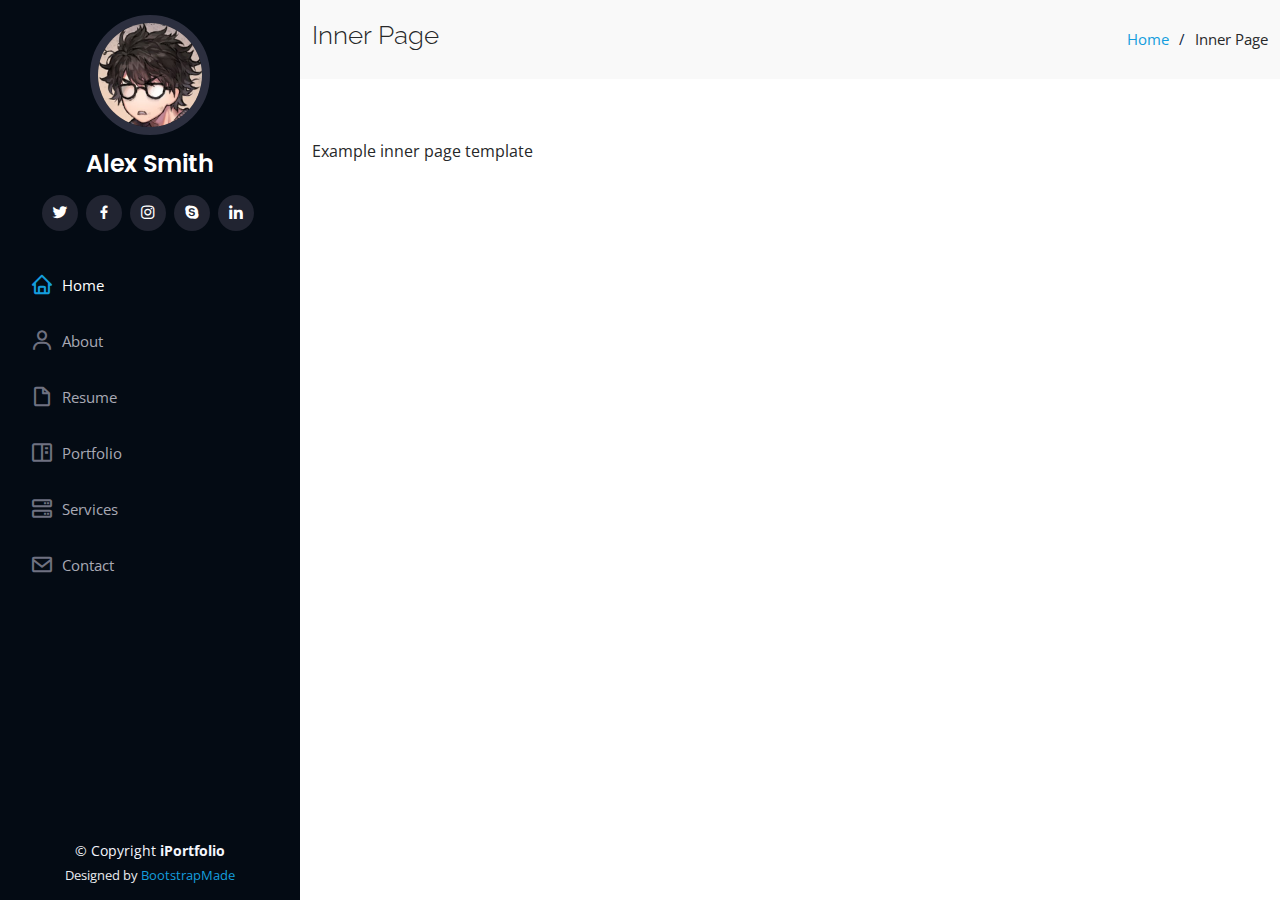
<file: inner-page.html>
<!DOCTYPE html>
<html lang="en">

<head>
  <meta charset="utf-8">
  <meta content="width=device-width, initial-scale=1.0" name="viewport">

  <title>Inner Page - iPortfolio Bootstrap Template</title>
  <meta content="" name="description">
  <meta content="" name="keywords">

  <!-- Favicons -->
  <link href="assets/img/favicon.png" rel="icon">
  <link href="assets/img/apple-touch-icon.png" rel="apple-touch-icon">

  <!-- Google Fonts -->
  <link href="https://fonts.googleapis.com/css?family=Open+Sans:300,300i,400,400i,600,600i,700,700i|Raleway:300,300i,400,400i,500,500i,600,600i,700,700i|Poppins:300,300i,400,400i,500,500i,600,600i,700,700i" rel="stylesheet">

  <!-- Vendor CSS Files -->
  <link href="assets/vendor/aos/aos.css" rel="stylesheet">
  <link href="assets/vendor/bootstrap/css/bootstrap.min.css" rel="stylesheet">
  <link href="assets/vendor/bootstrap-icons/bootstrap-icons.css" rel="stylesheet">
  <link href="assets/vendor/boxicons/css/boxicons.min.css" rel="stylesheet">
  <link href="assets/vendor/glightbox/css/glightbox.min.css" rel="stylesheet">
  <link href="assets/vendor/swiper/swiper-bundle.min.css" rel="stylesheet">

  <!-- Template Main CSS File -->
  <link href="assets/css/style.css" rel="stylesheet">

  <!-- =======================================================
  * Template Name: iPortfolio
  * Updated: Mar 10 2023 with Bootstrap v5.2.3
  * Template URL: https://bootstrapmade.com/iportfolio-bootstrap-portfolio-websites-template/
  * Author: BootstrapMade.com
  * License: https://bootstrapmade.com/license/
  ======================================================== -->
</head>

<body>

  <!-- ======= Mobile nav toggle button ======= -->
  <i class="bi bi-list mobile-nav-toggle d-xl-none"></i>

  <!-- ======= Header ======= -->
  <header id="header">
    <div class="d-flex flex-column">

      <div class="profile">
        <img src="assets/img/profile-img.jpg" alt="" class="img-fluid rounded-circle">
        <h1 class="text-light"><a href="index.html">Alex Smith</a></h1>
        <div class="social-links mt-3 text-center">
          <a href="#" class="twitter"><i class="bx bxl-twitter"></i></a>
          <a href="#" class="facebook"><i class="bx bxl-facebook"></i></a>
          <a href="#" class="instagram"><i class="bx bxl-instagram"></i></a>
          <a href="#" class="google-plus"><i class="bx bxl-skype"></i></a>
          <a href="#" class="linkedin"><i class="bx bxl-linkedin"></i></a>
        </div>
      </div>

      <nav id="navbar" class="nav-menu navbar">
        <ul>
          <li><a href="#hero" class="nav-link scrollto active"><i class="bx bx-home"></i> <span>Home</span></a></li>
          <li><a href="#about" class="nav-link scrollto"><i class="bx bx-user"></i> <span>About</span></a></li>
          <li><a href="#resume" class="nav-link scrollto"><i class="bx bx-file-blank"></i> <span>Resume</span></a></li>
          <li><a href="#portfolio" class="nav-link scrollto"><i class="bx bx-book-content"></i> <span>Portfolio</span></a></li>
          <li><a href="#services" class="nav-link scrollto"><i class="bx bx-server"></i> <span>Services</span></a></li>
          <li><a href="#contact" class="nav-link scrollto"><i class="bx bx-envelope"></i> <span>Contact</span></a></li>
        </ul>
      </nav><!-- .nav-menu -->
    </div>
  </header><!-- End Header -->

  <main id="main">

    <!-- ======= Breadcrumbs ======= -->
    <section class="breadcrumbs">
      <div class="container">

        <div class="d-flex justify-content-between align-items-center">
          <h2>Inner Page</h2>
          <ol>
            <li><a href="index.html">Home</a></li>
            <li>Inner Page</li>
          </ol>
        </div>

      </div>
    </section><!-- End Breadcrumbs -->

    <section class="inner-page">
      <div class="container">
        <p>
          Example inner page template
        </p>
      </div>
    </section>

  </main><!-- End #main -->

  <!-- ======= Footer ======= -->
  <footer id="footer">
    <div class="container">
      <div class="copyright">
        &copy; Copyright <strong><span>iPortfolio</span></strong>
      </div>
      <div class="credits">
        <!-- All the links in the footer should remain intact. -->
        <!-- You can delete the links only if you purchased the pro version. -->
        <!-- Licensing information: https://bootstrapmade.com/license/ -->
        <!-- Purchase the pro version with working PHP/AJAX contact form: https://bootstrapmade.com/iportfolio-bootstrap-portfolio-websites-template/ -->
        Designed by <a href="https://bootstrapmade.com/">BootstrapMade</a>
      </div>
    </div>
  </footer><!-- End  Footer -->

  <a href="#" class="back-to-top d-flex align-items-center justify-content-center"><i class="bi bi-arrow-up-short"></i></a>

  <!-- Vendor JS Files -->
  <script src="assets/vendor/purecounter/purecounter_vanilla.js"></script>
  <script src="assets/vendor/aos/aos.js"></script>
  <script src="assets/vendor/bootstrap/js/bootstrap.bundle.min.js"></script>
  <script src="assets/vendor/glightbox/js/glightbox.min.js"></script>
  <script src="assets/vendor/isotope-layout/isotope.pkgd.min.js"></script>
  <script src="assets/vendor/swiper/swiper-bundle.min.js"></script>
  <script src="assets/vendor/typed.js/typed.min.js"></script>
  <script src="assets/vendor/waypoints/noframework.waypoints.js"></script>
  <script src="assets/vendor/php-email-form/validate.js"></script>

  <!-- Template Main JS File -->
  <script src="assets/js/main.js"></script>

</body>

</html>
</file>
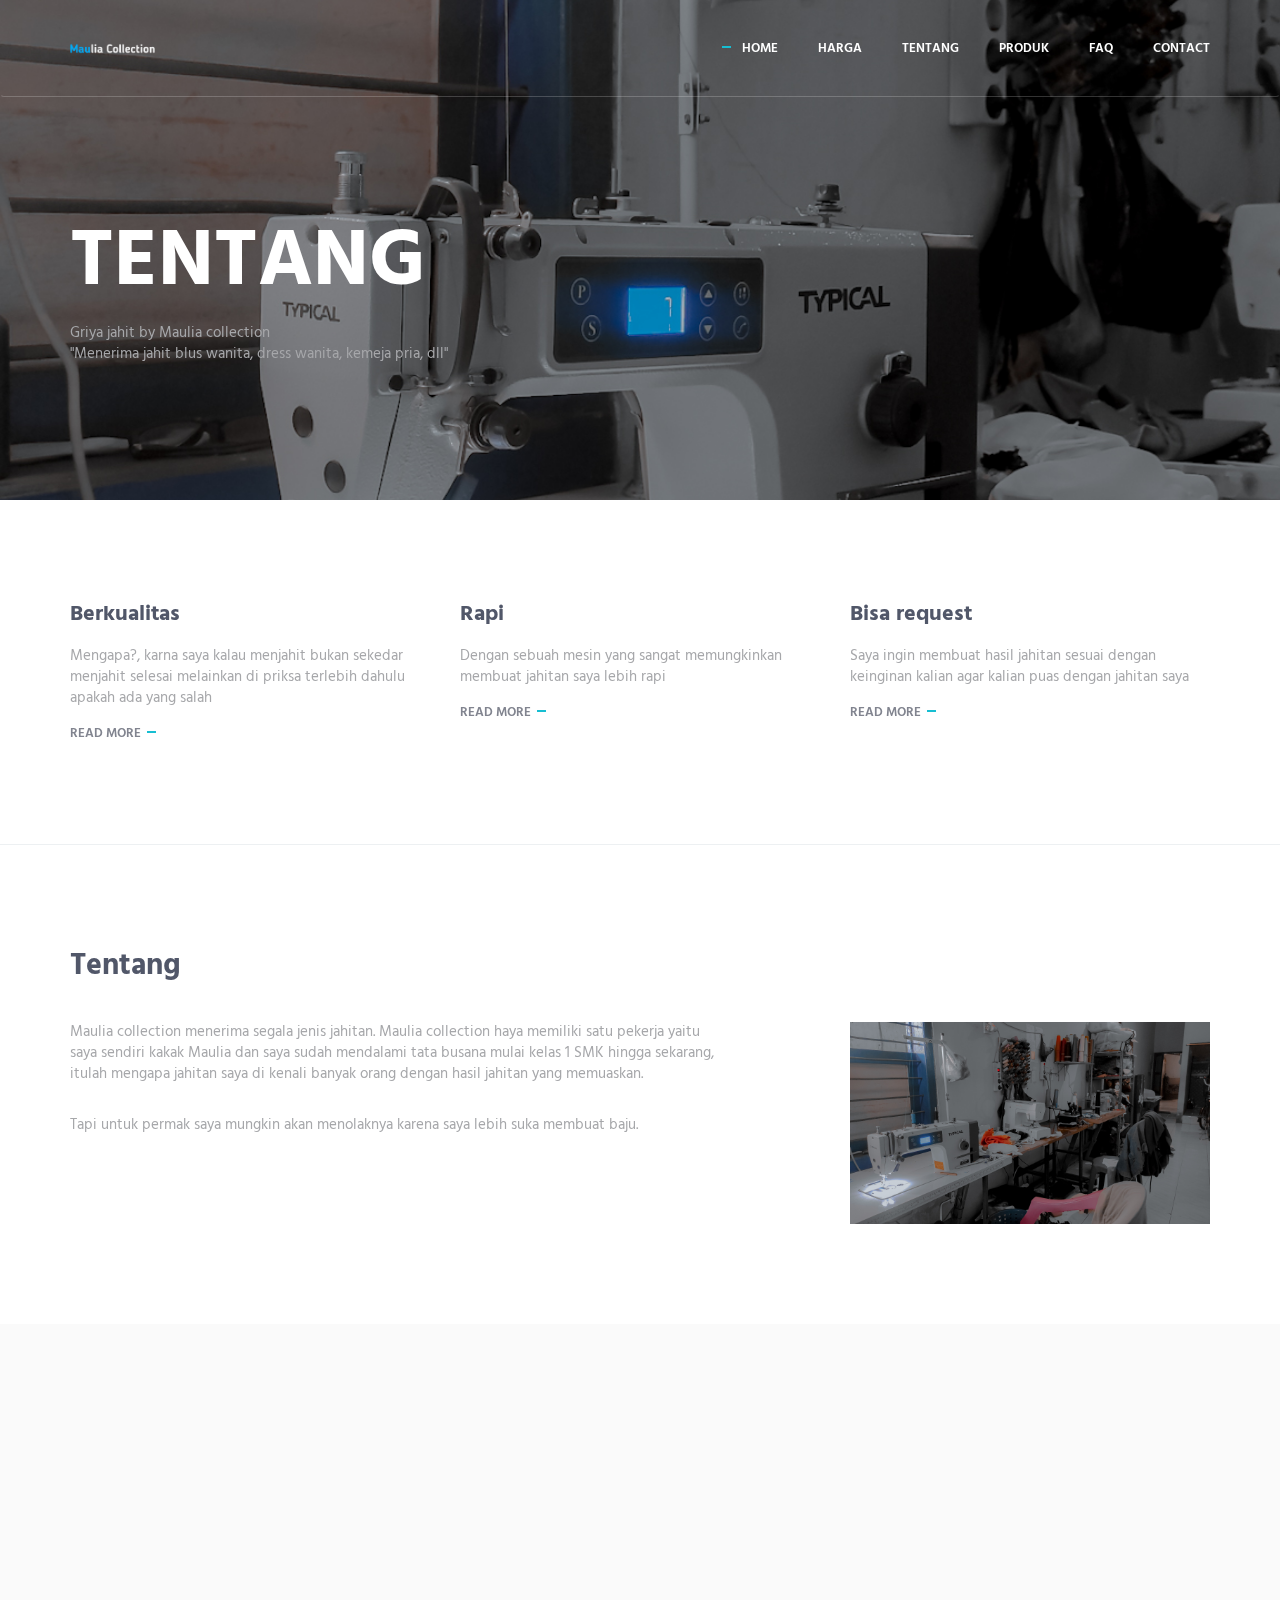
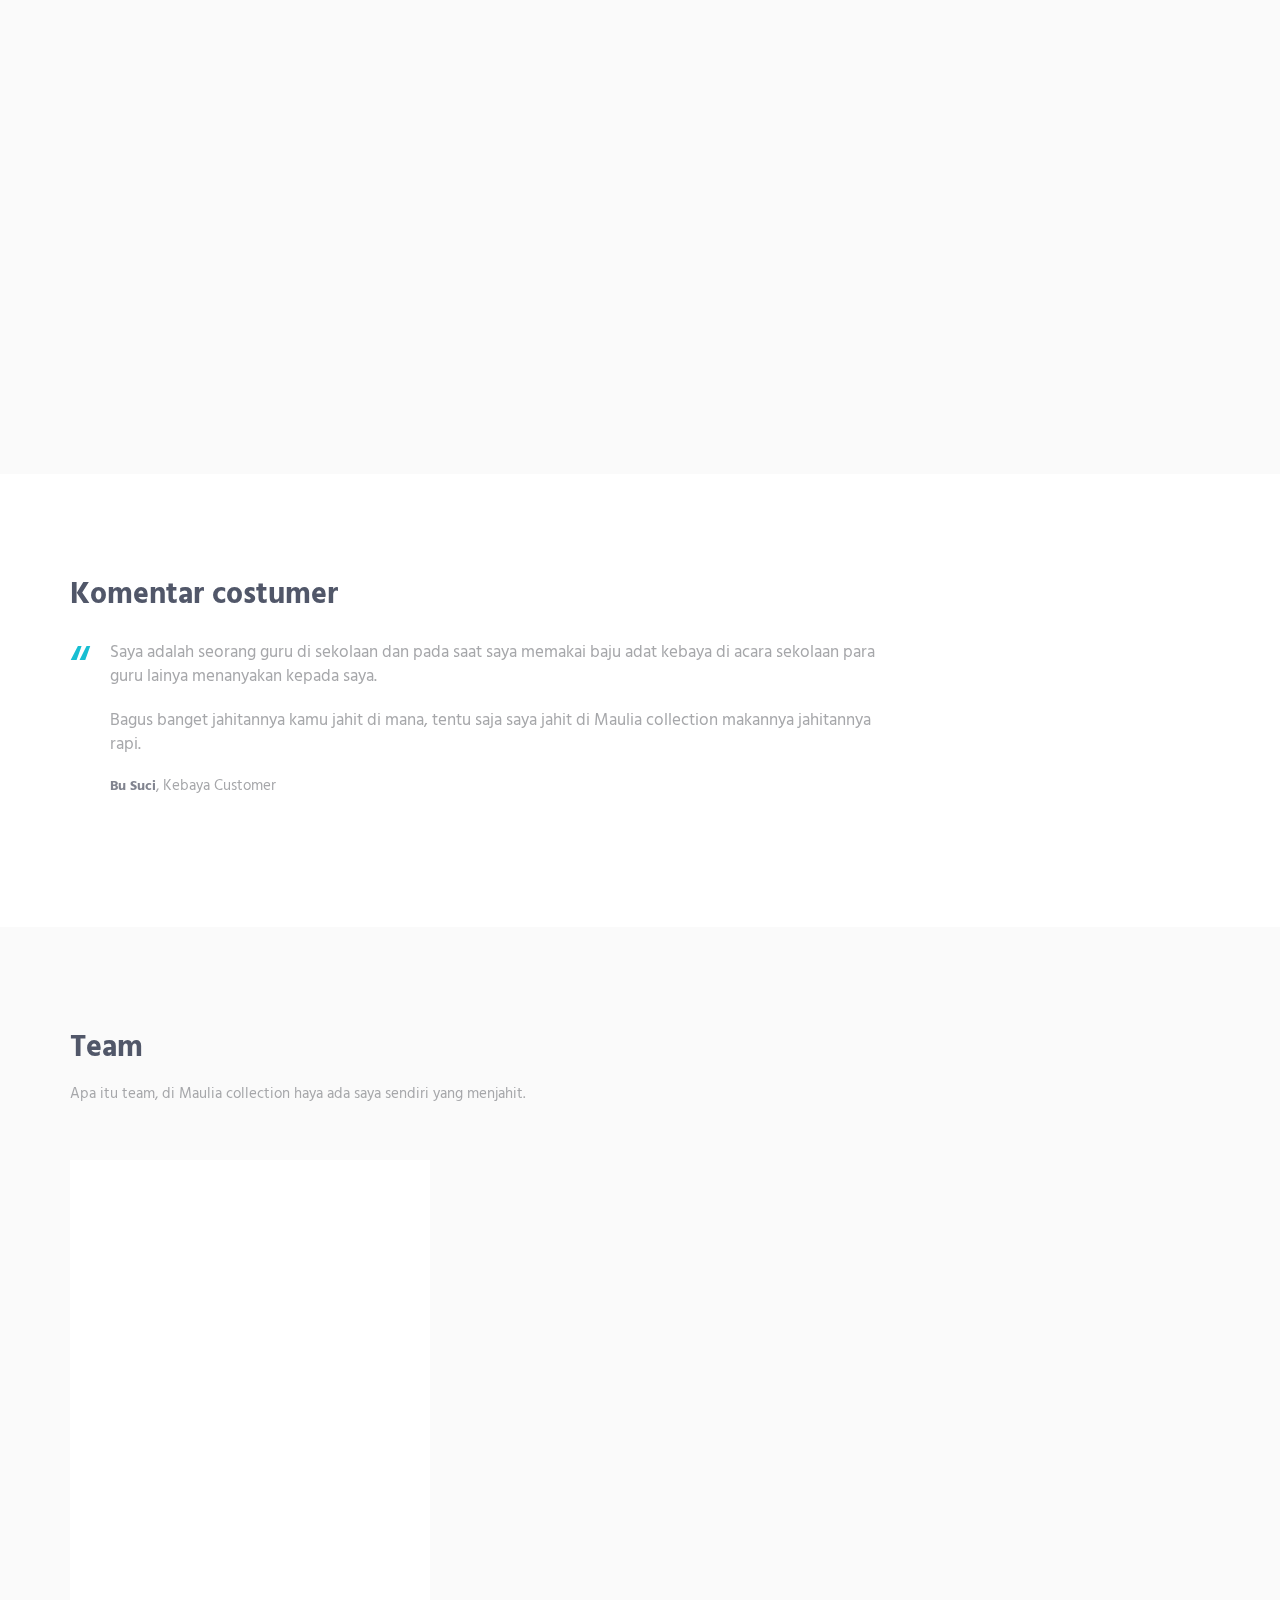
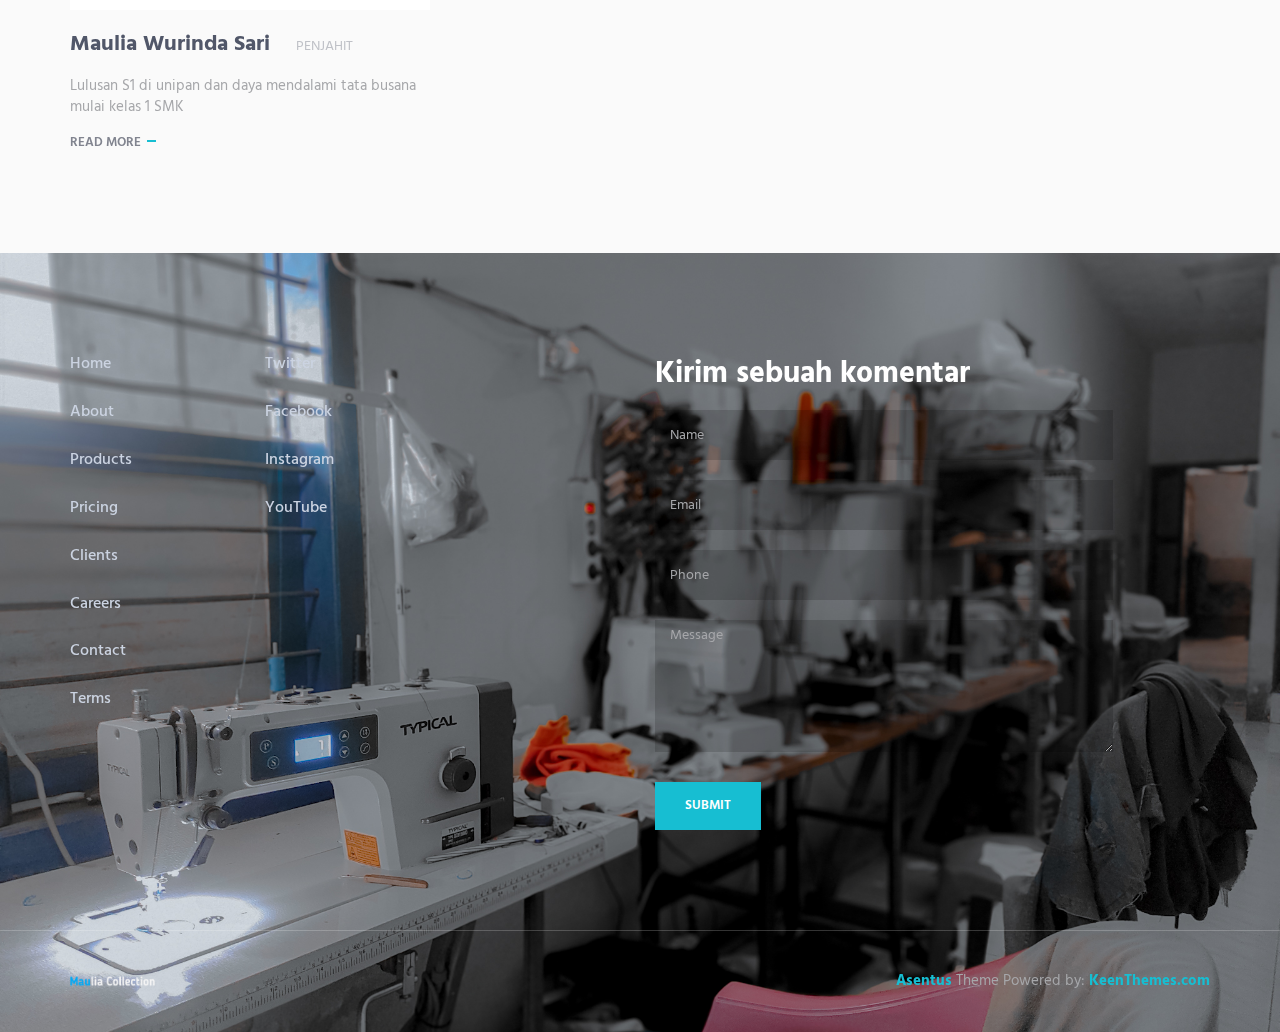
<file: HTML/about.html>
<!DOCTYPE html>
<!-- ==============================
    Project:        Metronic "Asentus" Frontend Freebie - Responsive HTML Template Based On Twitter Bootstrap 3.3.4
    Version:        1.0
    Author:         KeenThemes
    Primary use:    Corporate, Business Themes.
    Email:          support@keenthemes.com
    Follow:         http://www.twitter.com/keenthemes
    Like:           http://www.facebook.com/keenthemes
    Website:        http://www.keenthemes.com
    Premium:        Premium Metronic Admin Theme: http://themeforest.net/item/metronic-responsive-admin-dashboard-template/4021469?ref=keenthemes
================================== -->
<html lang="en" class="no-js">
    <!-- BEGIN HEAD -->
    <head>
        <meta charset="utf-8"/>
        <title>Maulia collection</title>
        <meta http-equiv="X-UA-Compatible" content="IE=edge">
        <meta content="width=device-width, initial-scale=1" name="viewport"/>
        <meta content="" name="description"/>
        <meta content="" name="author"/>

        <!-- GLOBAL MANDATORY STYLES -->
        <link href="http://fonts.googleapis.com/css?family=Hind:300,400,500,600,700" rel="stylesheet" type="text/css">
        <link href="vendor/simple-line-icons/simple-line-icons.min.css" rel="stylesheet" type="text/css"/>
        <link href="vendor/bootstrap/css/bootstrap.min.css" rel="stylesheet" type="text/css"/>

        <!-- PAGE LEVEL PLUGIN STYLES -->
        <link href="css/animate.css" rel="stylesheet">
        <link href="vendor/swiper/css/swiper.min.css" rel="stylesheet" type="text/css"/>

        <!-- THEME STYLES -->
        <link href="css/layout.min.css" rel="stylesheet" type="text/css"/>

        <!-- Favicon -->
        <link rel="shortcut icon" href="favicon.ico"/>
    </head>
    <!-- END HEAD -->

    <!-- BODY -->
    <body>

        <!--========== HEADER ==========-->
        <header class="header navbar-fixed-top">
            <!-- Navbar -->
            <nav class="navbar" role="navigation">
                <div class="container">
                    <!-- Brand and toggle get grouped for better mobile display -->
                    <div class="menu-container">
                        <button type="button" class="navbar-toggle" data-toggle="collapse" data-target=".nav-collapse">
                            <span class="sr-only">Toggle navigation</span>
                            <span class="toggle-icon"></span>
                        </button>

                        <!-- Logo -->
                        <div class="logo">
                            <a class="logo-wrap" href="index.html">
                                <img class="logo-img logo-img-main" src="img/logo.png" alt="Asentus Logo">
                                <img class="logo-img logo-img-active" src="img/logo-dark.png" alt="Asentus Logo">
                            </a>
                        </div>
                        <!-- End Logo -->
                    </div>

                    <!-- Collect the nav links, forms, and other content for toggling -->
                    <div class="collapse navbar-collapse nav-collapse">
                        <div class="menu-container">
                            <ul class="navbar-nav navbar-nav-right">
                                <li class="nav-item"><a class="nav-item-child nav-item-hover active" href="index.html">Home</a></li>
                                <li class="nav-item"><a class="nav-item-child nav-item-hover" href="pricing.html">harga</a></li>
                                <li class="nav-item"><a class="nav-item-child nav-item-hover" href="about.html">tentang</a></li>
                                <li class="nav-item"><a class="nav-item-child nav-item-hover" href="products.html">produk</a></li>
                                <li class="nav-item"><a class="nav-item-child nav-item-hover" href="faq.html">FAQ</a></li>
                                <li class="nav-item"><a class="nav-item-child nav-item-hover" href="contact.html">Contact</a></li>
                            </ul>
                        </div>
                    </div>
                    <!-- End Navbar Collapse -->
                </div>
            </nav>
            <!-- Navbar -->
        </header>
        <!--========== END HEADER ==========-->

        <!--========== PARALLAX ==========-->
        <div class="parallax-window" data-parallax="scroll" data-image-src="img/1920x1080/01.jpg">
            <div class="parallax-content container">
                <h1 class="carousel-title">Tentang</h1>
                <p>Griya jahit by Maulia collection<br/> "Menerima jahit blus wanita, dress wanita, kemeja pria, dll"</p>
            </div>
        </div>
        <!--========== PARALLAX ==========-->

        <!--========== PAGE LAYOUT ==========-->
        <!-- Features -->
        <div class="section-seperator">
            <div class="content-lg container">
                <div class="row">
                    <div class="col-sm-4 sm-margin-b-50">
                        <div class="wow fadeInLeft" data-wow-duration=".3" data-wow-delay=".3s">
                            <h3>Berkualitas</h3>
                            <p>Mengapa?, karna saya kalau menjahit bukan sekedar menjahit selesai melainkan di priksa terlebih dahulu apakah ada yang salah</p>
                            <a class="link" href="#">Read More</a>
                        </div>
                    </div>
                    <div class="col-sm-4 sm-margin-b-50">
                        <div class="wow fadeInLeft" data-wow-duration=".3" data-wow-delay=".2s">
                            <h3>Rapi</h3>
                            <p>Dengan sebuah mesin yang sangat memungkinkan membuat jahitan saya lebih rapi</p>
                            <a class="link" href="#">Read More</a>
                        </div>
                    </div>
                    <div class="col-sm-4">
                        <div class="wow fadeInLeft" data-wow-duration=".3" data-wow-delay=".1s">
                            <h3>Bisa request</h3>
                            <p>Saya ingin membuat hasil jahitan sesuai dengan keinginan kalian agar kalian puas dengan jahitan saya</p>
                            <a class="link" href="#">Read More</a>
                        </div>
                    </div>
                </div>
                <!--// end row -->
            </div>
        </div>
        <!-- End Features -->

        <!-- About -->
        <div class="content-lg container">
            <div class="row margin-b-20">
                <div class="col-sm-6">
                    <h2>Tentang</h2>
                </div>
            </div>
            <!--// end row -->

            <div class="row">
                <div class="col-sm-7 sm-margin-b-50">
                    <div class="margin-b-30">
                        <p>Maulia collection menerima segala jenis jahitan. Maulia collection haya memiliki satu pekerja yaitu saya sendiri kakak Maulia dan saya sudah mendalami tata busana mulai kelas 1 SMK hingga sekarang, itulah mengapa jahitan saya di kenali banyak orang dengan hasil jahitan yang memuaskan.</p>
                    </div>
                    <p>Tapi untuk permak saya mungkin akan menolaknya karena saya lebih suka membuat baju.</p>
                </div>
                <div class="col-sm-4 col-sm-offset-1">
                    <img class="img-responsive" src="img/640x380/01.jpg" alt="Our Office">
                </div>
            </div>
            <!--// end row -->
        </div>
        <!-- End About -->

        <!-- Service -->
        <div class="bg-color-sky-light" data-auto-height="true">
            <div class="content-lg container">
                <div class="row row-space-1 margin-b-2">
                    <div class="col-sm-4 sm-margin-b-2">
                        <div class="wow fadeInLeft" data-wow-duration=".3" data-wow-delay=".3s">
                            <div class="service" data-height="height">
                                <div class="service-element">
                                    <i class="service-icon icon-graduation"></i>
                                </div>
                                <div class="service-info">
                                    <h3>Bergelar s1</h3>
                                    <p class="margin-b-5">Dengan ada nya lulusan mahasiswi yang berprestasi sehingga membuat jahitan lebih rapi.</p>
                                </div>
                                <a href="#" class="content-wrapper-link"></a>    
                            </div>
                        </div>
                    </div>
                    <div class="col-sm-4 sm-margin-b-2">
                        <div class="wow fadeInLeft" data-wow-duration=".3" data-wow-delay=".2s">
                            <div class="service" data-height="height">
                                <div class="service-element">
                                    <i class="service-icon icon-screen-tablet"></i>
                                </div>
                                <div class="service-info">
                                    <h3>Sesuai keinginan</h3>
                                    <p class="margin-b-5">Anda akan diperlakukan dengan sangat baik agar jahitan sesuai dengan keinginan anda</p>
                                </div>
                                <a href="#" class="content-wrapper-link"></a>    
                            </div>
                        </div>
                    </div>
                    <div class="col-sm-4">
                        <div class="wow fadeInLeft" data-wow-duration=".3" data-wow-delay=".1s">
                            <div class="service" data-height="height">
                                <div class="service-element">
                                    <i class="service-icon icon-calendar"></i>
                                </div>
                                <div class="service-info">
                                    <h3>Terjadwal</h3>
                                    <p class="margin-b-5">Saya mengatur tiap pesanan jahitan seseorang dengan rapi dan adil</p>
                                </div>
                                <a href="#" class="content-wrapper-link"></a>    
                            </div>
                        </div>
                    </div>
                </div>
                <!--// end row -->

                <div class="row row-space-1">
                    <div class="col-sm-4 sm-margin-b-2">
                        <div class="wow fadeInLeft" data-wow-duration=".3" data-wow-delay=".4s">
                            <div class="service" data-height="height">
                                <div class="service-element">
                                    <i class="service-icon icon-notebook"></i>
                                </div>
                                <div class="service-info">
                                    <h3>Terdata</h3>
                                    <p class="margin-b-5">Sangkin terdatanya jahitan orang ketika orang tersebut ingin jahitkan baju lagi dia tidak perlu di ukur lagi tubuhnya</p>
                                </div>
                                <a href="#" class="content-wrapper-link"></a>    
                            </div>
                        </div>
                    </div>
                    <div class="col-sm-4 sm-margin-b-2">
                        <div class="wow fadeInLeft" data-wow-duration=".3" data-wow-delay=".5s">
                            <div class="service" data-height="height">
                                <div class="service-element">
                                    <i class="service-icon icon-speedometer"></i>
                                </div>
                                <div class="service-info">
                                    <h3>Sangat cepat</h3>
                                    <p class="margin-b-5">Biasanya saya bisa membuat baju 4 biji dalam 1 minggu </p>
                                </div>
                                <a href="#" class="content-wrapper-link"></a>    
                            </div>
                        </div>
                    </div>
                    <div class="col-sm-4">
                        <div class="wow fadeInLeft" data-wow-duration=".3" data-wow-delay=".6s">
                            <div class="service" data-height="height">
                                <div class="service-element">
                                    <i class="service-icon icon-handbag"></i>
                                </div>
                                <div class="service-info">
                                    <h3>Gratis handbag</h3>
                                    <p class="margin-b-5">Kemasan untuk pesanan membuat sebuah baju akan di beri sebuah handbag berkualitas</p>
                                </div>
                                <a href="#" class="content-wrapper-link"></a>    
                            </div>
                        </div>
                    </div>
                </div>
                <!--// end row -->
            </div>
        </div>
        <!-- End Service -->

        <!-- Testimonials -->
        <div class="content-lg container">
            <div class="row">
                <div class="col-sm-9">
                    <h2>Komentar costumer</h2>

                    <!-- Swiper Testimonials -->
                    <div class="swiper-slider swiper-testimonials">
                        <!-- Swiper Wrapper -->
                        <div class="swiper-wrapper">
                            <div class="swiper-slide">
                                <blockquote class="blockquote">
                                    <div class="margin-b-20">

                                        Saya adalah seorang guru di sekolaan dan pada saat saya memakai baju adat kebaya di acara sekolaan para guru lainya menanyakan kepada saya.

                                    </div>
                                    <div class="margin-b-20">
                                        Bagus banget jahitannya kamu jahit di mana, tentu saja saya jahit di Maulia collection makannya jahitannya rapi.
                                    </div>
                                    <p><span class="fweight-700 color-link">Bu Suci</span>, Kebaya Customer</p>
                                </blockquote>
                            </div>
                            <div class="swiper-slide">
                                <blockquote class="blockquote">
                                    <div class="margin-b-20">
                                        Pada saat acara pernikahan teman saya, saya sangat tertarik dengan baju yang di pakai oleh pengantin wanitanya dan saya bertanya "kamu jahit baju ini dimana kok bagus sekali manik-maniknya".
                                    </div>
                                    <div class="margin-b-20">
                                        aq jahit baju ini tentu saja di Maulia collection, bagus sekali kan jelas.
                                    </div>
                                    <p><span class="fweight-700 color-link">Puput</span>, Manik-manik Customer</p>
                                </blockquote>
                            </div>
                        </div>
                        <!-- End Swiper Wrapper -->

                        <!-- Pagination -->
                        <div class="swiper-testimonials-pagination"></div>
                    </div>
                    <!-- End Swiper Testimonials -->
                </div>
            </div>
            <!--// end row -->
        </div>
        <!-- End Testimonials -->

        <!-- Team -->
        <div class="bg-color-sky-light">
            <div class="content-lg container">
                <div class="row margin-b-40">
                    <div class="col-sm-6">
                        <h2>Team</h2>
                        <p>Apa itu team, di Maulia collection haya ada saya sendiri yang menjahit.</p>
                    </div>
                </div>
                <!--// end row -->

                <div class="row">
                    <!-- Team -->
                    <div class="col-sm-4 sm-margin-b-50">
                        <div class="bg-color-white margin-b-20">
                            <div class="wow zoomIn" data-wow-duration=".3" data-wow-delay=".1s">
                                <img class="img-responsive" src="img/770x860/01.jpg" alt="Team Image">
                            </div>
                        </div>
                        <h4><a href="#">Maulia Wurinda Sari</a> <span class="text-uppercase margin-l-20">Penjahit</span></h4>
                        <p>Lulusan S1 di unipan dan daya mendalami tata busana mulai kelas 1 SMK</p>
                        <a class="link" href="#">Read More</a>
                    </div>
                    <!-- End Team -->

                    <!-- Team -->
                   
                    <!-- End Team -->

                    <!-- Team -->
                    
                    <!-- End Team -->
                </div>
                <!--// end row -->
            </div>
        </div>
        <!-- End Team -->
        <!--========== END PAGE LAYOUT ==========-->

        <!--========== FOOTER ==========-->
        <footer class="footer">
            <!-- Links -->
            <div class="footer-seperator">
                <div class="content-lg container">
                    <div class="row">
                        <div class="col-sm-2 sm-margin-b-50">
                            <!-- List -->
                            <ul class="list-unstyled footer-list">
                                <li class="footer-list-item"><a class="footer-list-link" href="#">Home</a></li>
                                <li class="footer-list-item"><a class="footer-list-link" href="#">About</a></li>
                                <li class="footer-list-item"><a class="footer-list-link" href="#">Products</a></li>
                                <li class="footer-list-item"><a class="footer-list-link" href="#">Pricing</a></li>
                                <li class="footer-list-item"><a class="footer-list-link" href="#">Clients</a></li>
                                <li class="footer-list-item"><a class="footer-list-link" href="#">Careers</a></li>
                                <li class="footer-list-item"><a class="footer-list-link" href="#">Contact</a></li>
                                <li class="footer-list-item"><a class="footer-list-link" href="#">Terms</a></li>
                            </ul>
                            <!-- End List -->
                        </div>
                        <div class="col-sm-4 sm-margin-b-30">
                            <!-- List -->
                            <ul class="list-unstyled footer-list">
                                <li class="footer-list-item"><a class="footer-list-link" href="#">Twitter</a></li>
                                <li class="footer-list-item"><a class="footer-list-link" href="#">Facebook</a></li>
                                <li class="footer-list-item"><a class="footer-list-link" href="https://www.instagram.com/maulia.collection">Instagram</a></li>
                                <li class="footer-list-item"><a class="footer-list-link" href="#">YouTube</a></li>
                            </ul>
                            <!-- End List -->
                        </div>
                        <div class="col-sm-5 sm-margin-b-30">
                            <h2 class="color-white">Kirim sebuah komentar</h2>
                            <input type="text" class="form-control footer-input margin-b-20" placeholder="Name" required>
                            <input type="email" class="form-control footer-input margin-b-20" placeholder="Email" required>
                            <input type="text" class="form-control footer-input margin-b-20" placeholder="Phone" required>
                            <textarea class="form-control footer-input margin-b-30" rows="6" placeholder="Message" required></textarea>
                            <button type="submit" class="btn-theme btn-theme-sm btn-base-bg text-uppercase">Submit</button>
                        </div>
                    </div>
                    <!--// end row -->
                </div>
            </div>
            <!-- End Links -->

            <!-- Copyright -->
            <div class="content container">
                <div class="row">
                    <div class="col-xs-6">
                        <img class="footer-logo" src="img/logo.png" alt="Asentus Logo">
                    </div>
                    <div class="col-xs-6 text-right">
                        <p class="margin-b-0"><a class="color-base fweight-700" href="http://keenthemes.com/preview/asentus/">Asentus</a> Theme Powered by: <a class="color-base fweight-700" href="http://www.keenthemes.com/">KeenThemes.com</a></p>
                    </div>
                </div>
                <!--// end row -->
            </div>
            <!-- End Copyright -->
        </footer>
        <!--========== END FOOTER ==========-->

        <!-- Back To Top -->
        <a href="javascript:void(0);" class="js-back-to-top back-to-top">Top</a>

        <!-- JAVASCRIPTS(Load javascripts at bottom, this will reduce page load time) -->
        <!-- CORE PLUGINS -->
        <script src="vendor/jquery.min.js" type="text/javascript"></script>
        <script src="vendor/jquery-migrate.min.js" type="text/javascript"></script>
        <script src="vendor/bootstrap/js/bootstrap.min.js" type="text/javascript"></script>

        <!-- PAGE LEVEL PLUGINS -->
        <script src="vendor/jquery.easing.js" type="text/javascript"></script>
        <script src="vendor/jquery.back-to-top.js" type="text/javascript"></script>
        <script src="vendor/jquery.smooth-scroll.js" type="text/javascript"></script>
        <script src="vendor/jquery.wow.min.js" type="text/javascript"></script>
        <script src="vendor/jquery.parallax.min.js" type="text/javascript"></script>
        <script src="vendor/swiper/js/swiper.jquery.min.js" type="text/javascript"></script>

        <!-- PAGE LEVEL SCRIPTS -->
        <script src="js/layout.min.js" type="text/javascript"></script>
        <script src="js/components/swiper.min.js" type="text/javascript"></script>
        <script src="js/components/wow.min.js" type="text/javascript"></script>

    </body>
    <!-- END BODY -->
</html>
</file>
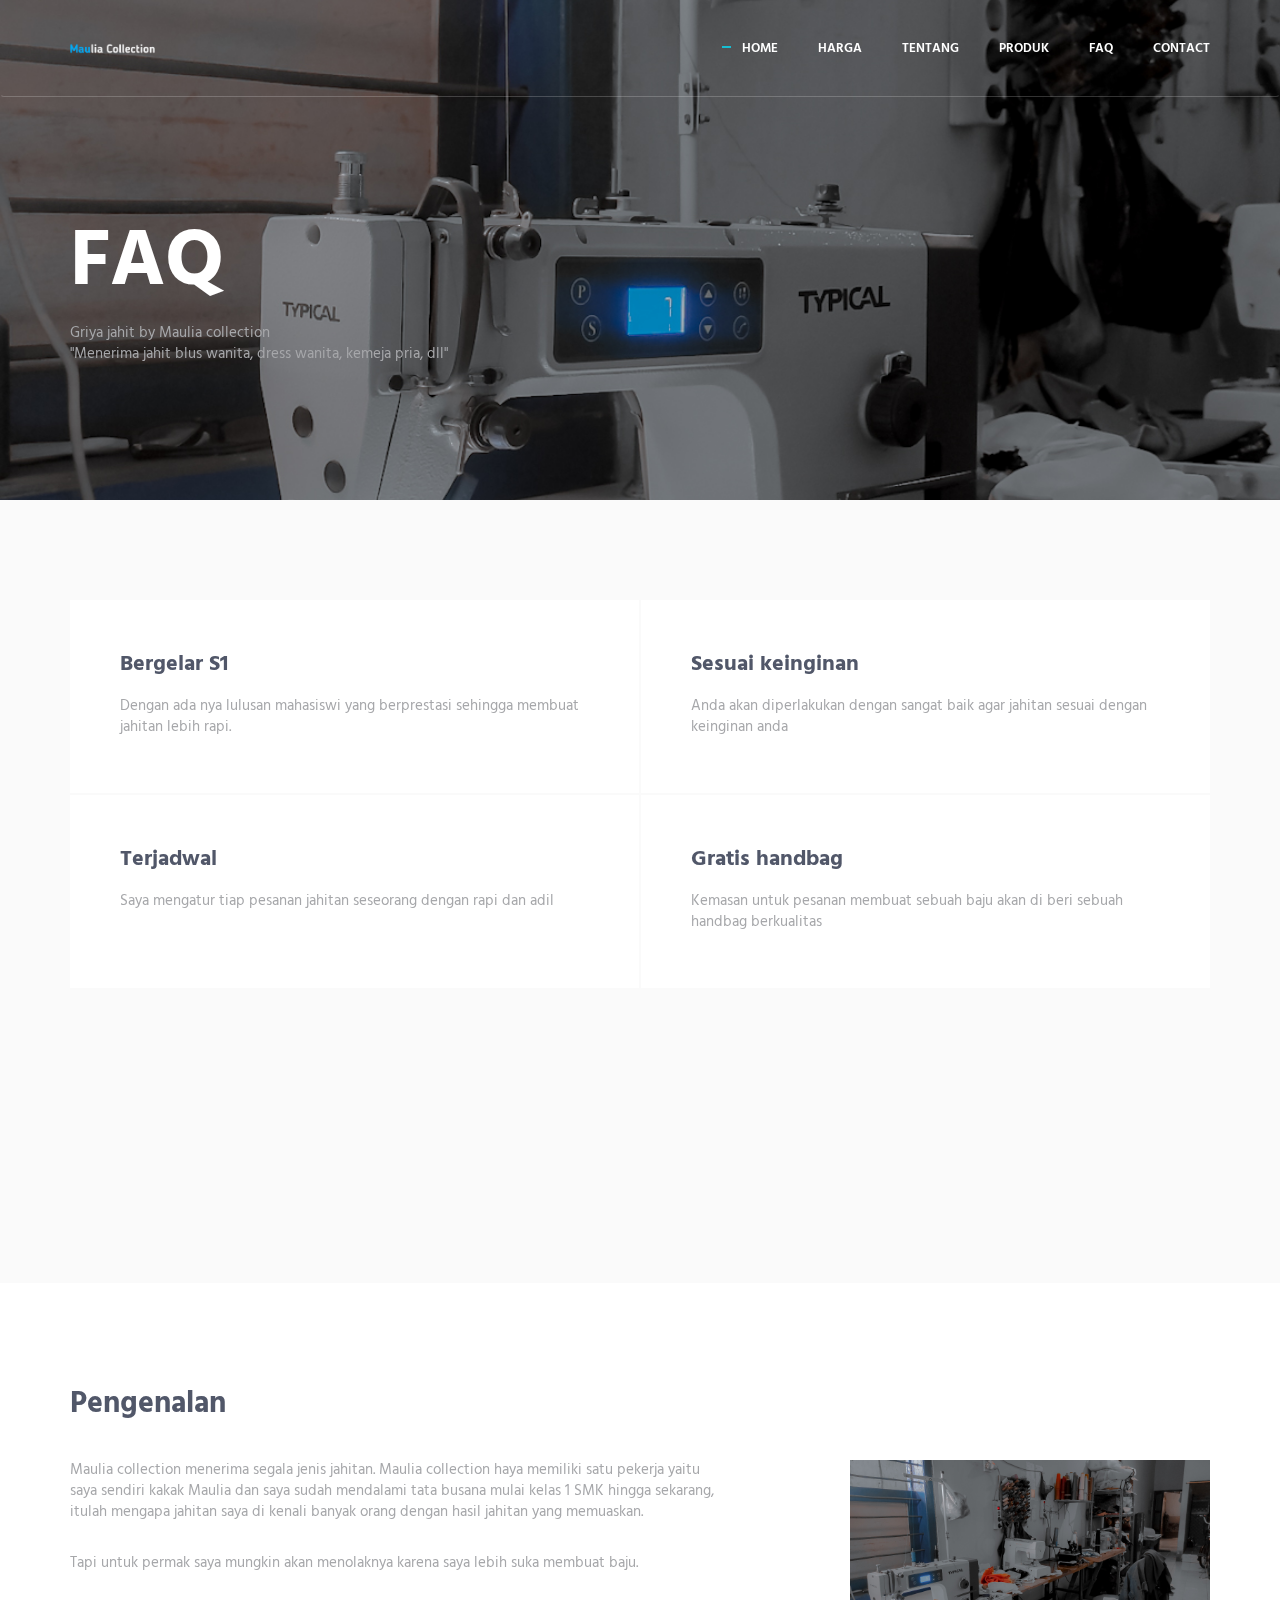
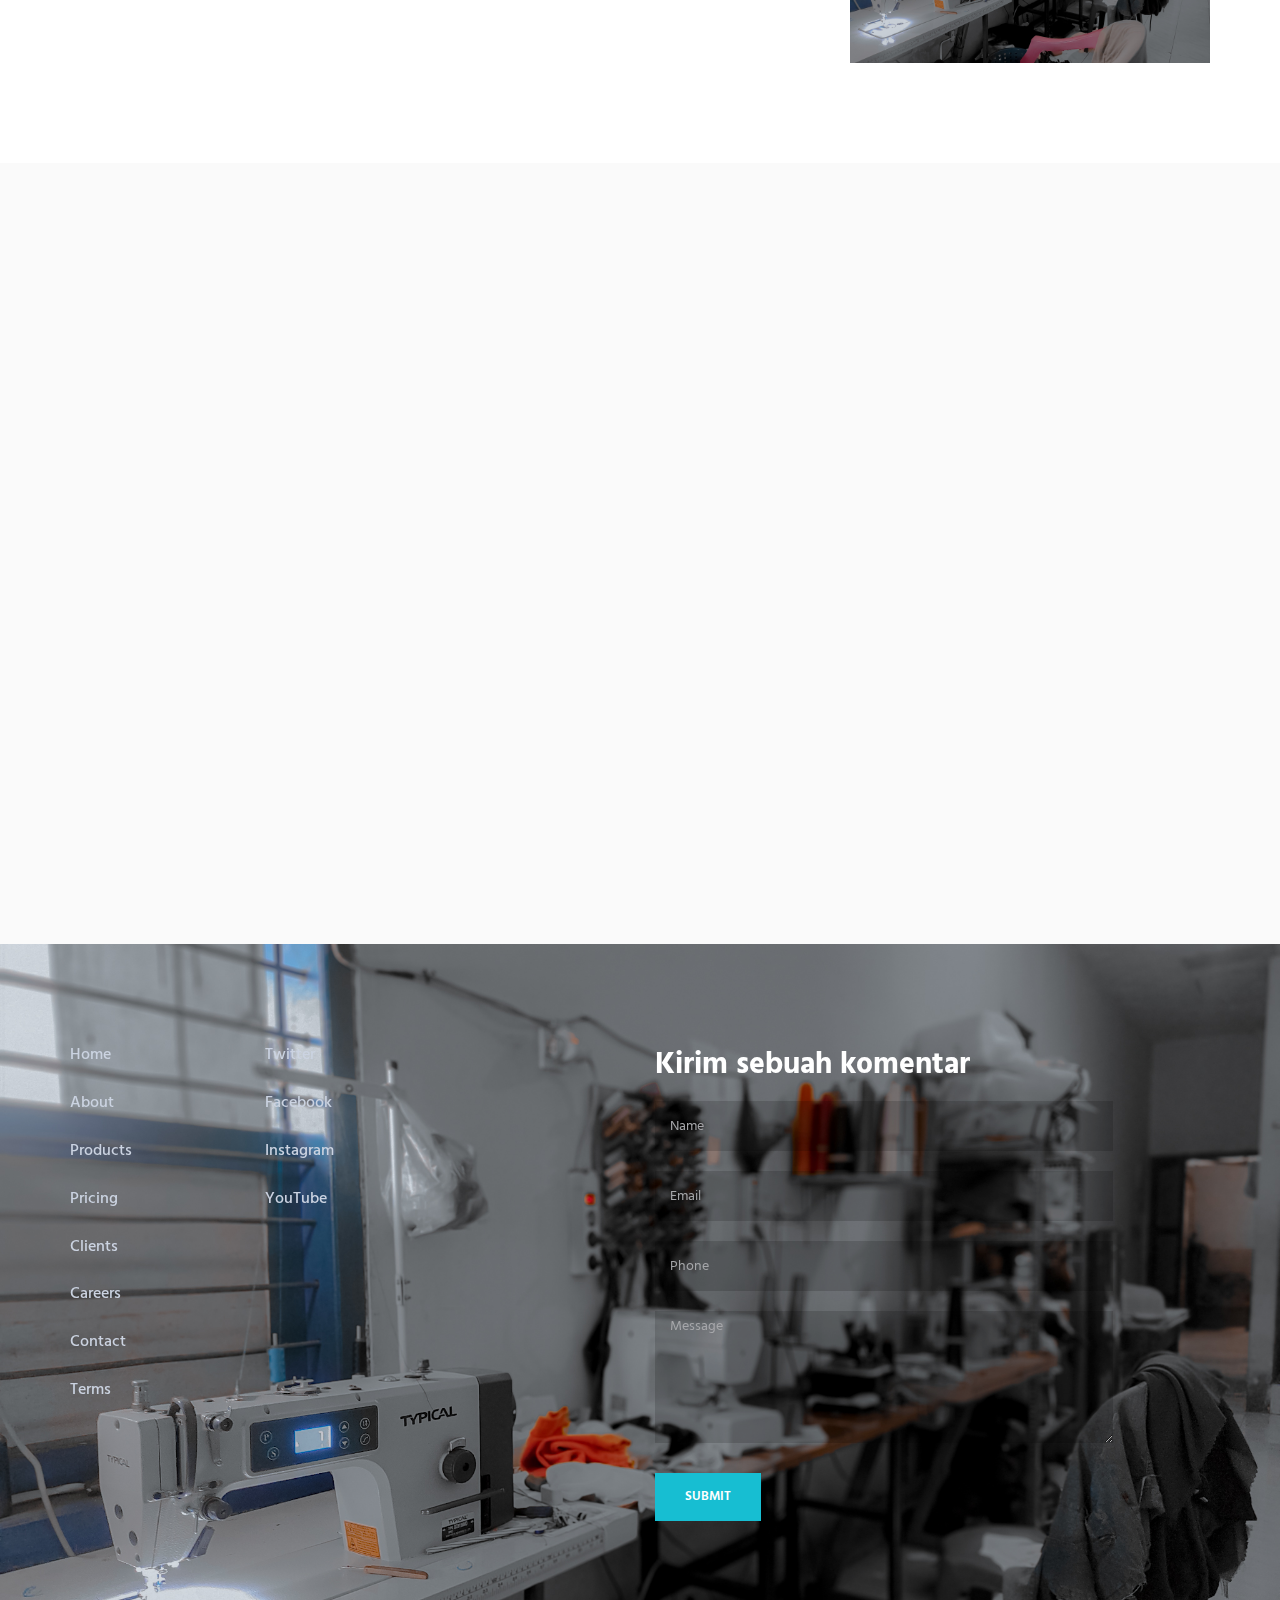
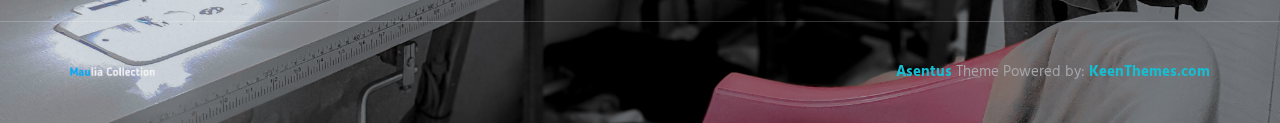
<file: HTML/faq.html>
<!DOCTYPE html>
<!-- ==============================
    Project:        Metronic "Asentus" Frontend Freebie - Responsive HTML Template Based On Twitter Bootstrap 3.3.4
    Version:        1.0
    Author:         KeenThemes
    Primary use:    Corporate, Business Themes.
    Email:          support@keenthemes.com
    Follow:         http://www.twitter.com/keenthemes
    Like:           http://www.facebook.com/keenthemes
    Website:        http://www.keenthemes.com
    Premium:        Premium Metronic Admin Theme: http://themeforest.net/item/metronic-responsive-admin-dashboard-template/4021469?ref=keenthemes
================================== -->
<html lang="en" class="no-js">
    <!-- BEGIN HEAD -->
    <head>
        <meta charset="utf-8"/>
        <title>Maulia collection</title>
        <meta http-equiv="X-UA-Compatible" content="IE=edge">
        <meta content="width=device-width, initial-scale=1" name="viewport"/>
        <meta content="" name="description"/>
        <meta content="" name="author"/>

        <!-- GLOBAL MANDATORY STYLES -->
        <link href="http://fonts.googleapis.com/css?family=Hind:300,400,500,600,700" rel="stylesheet" type="text/css">
        <link href="vendor/simple-line-icons/simple-line-icons.min.css" rel="stylesheet" type="text/css"/>
        <link href="vendor/bootstrap/css/bootstrap.min.css" rel="stylesheet" type="text/css"/>

        <!-- PAGE LEVEL PLUGIN STYLES -->
        <link href="css/animate.css" rel="stylesheet">

        <!-- THEME STYLES -->
        <link href="css/layout.min.css" rel="stylesheet" type="text/css"/>

        <!-- Favicon -->
        <link rel="shortcut icon" href="favicon.ico"/>
    </head>
    <!-- END HEAD -->

    <!-- BODY -->
    <body>

        <!--========== HEADER ==========-->
        <header class="header navbar-fixed-top">
            <!-- Navbar -->
            <nav class="navbar" role="navigation">
                <div class="container">
                    <!-- Brand and toggle get grouped for better mobile display -->
                    <div class="menu-container">
                        <button type="button" class="navbar-toggle" data-toggle="collapse" data-target=".nav-collapse">
                            <span class="sr-only">Toggle navigation</span>
                            <span class="toggle-icon"></span>
                        </button>

                        <!-- Logo -->
                        <div class="logo">
                            <a class="logo-wrap" href="index.html">
                                <img class="logo-img logo-img-main" src="img/logo.png" alt="Asentus Logo">
                                <img class="logo-img logo-img-active" src="img/logo-dark.png" alt="Asentus Logo">
                            </a>
                        </div>
                        <!-- End Logo -->
                    </div>

                    <!-- Collect the nav links, forms, and other content for toggling -->
                    <div class="collapse navbar-collapse nav-collapse">
                        <div class="menu-container">
                            <ul class="navbar-nav navbar-nav-right">
                                <li class="nav-item"><a class="nav-item-child nav-item-hover active" href="index.html">Home</a></li>
                                <li class="nav-item"><a class="nav-item-child nav-item-hover" href="pricing.html">harga</a></li>
                                <li class="nav-item"><a class="nav-item-child nav-item-hover" href="about.html">tentang</a></li>
                                <li class="nav-item"><a class="nav-item-child nav-item-hover" href="products.html">produk</a></li>
                                <li class="nav-item"><a class="nav-item-child nav-item-hover" href="faq.html">FAQ</a></li>
                                <li class="nav-item"><a class="nav-item-child nav-item-hover" href="contact.html">Contact</a></li>
                            </ul>
                        </div>
                    </div>
                    <!-- End Navbar Collapse -->
                </div>
            </nav>
            <!-- Navbar -->
        </header>
        <!--========== END HEADER ==========-->

        <!--========== PARALLAX ==========-->
        <div class="parallax-window" data-parallax="scroll" data-image-src="img/1920x1080/01.jpg">
            <div class="parallax-content container">
                <h1 class="carousel-title">FAQ</h1>
                <p>Griya jahit by Maulia collection<br/> "Menerima jahit blus wanita, dress wanita, kemeja pria, dll"</p>
            </div>
        </div>
        <!--========== PARALLAX ==========-->

        <!--========== PAGE LAYOUT ==========-->
        <!-- Service -->
        <div class="bg-color-sky-light" data-auto-height="true">
            <div class="content-lg container">
                <div class="row row-space-1 margin-b-2">
                    <div class="col-sm-6 sm-margin-b-2">
                        <div class="wow fadeInLeft" data-wow-duration=".3" data-wow-delay=".2s">
                            <div class="service" data-height="height">
                                <h3>Bergelar S1</h3>
                                <p class="margin-b-5">Dengan ada nya lulusan mahasiswi yang berprestasi sehingga membuat jahitan lebih rapi.</p>
                                <a href="#" class="content-wrapper-link"></a>    
                            </div>
                        </div>
                    </div>
                    <div class="col-sm-6">
                        <div class="wow fadeInLeft" data-wow-duration=".3" data-wow-delay=".1s">
                            <div class="service" data-height="height">
                                <h3>Sesuai keinginan</h3>
                                <p class="margin-b-5">Anda akan diperlakukan dengan sangat baik agar jahitan sesuai dengan keinginan anda</p>
                                <a href="#" class="content-wrapper-link"></a>    
                            </div>
                        </div>
                    </div>
                </div>
                <!--// end row -->

                <div class="row row-space-1 margin-b-2">
                    <div class="col-sm-6 sm-margin-b-2">
                        <div class="wow fadeInLeft" data-wow-duration=".3" data-wow-delay=".3s">
                            <div class="service" data-height="height">
                                <h3>Terjadwal</h3>
                                <p class="margin-b-5">Saya mengatur tiap pesanan jahitan seseorang dengan rapi dan adil</p>
                                <a href="#" class="content-wrapper-link"></a>    
                            </div>
                        </div>
                    </div>
                    <div class="col-sm-6">
                        <div class="wow fadeInLeft" data-wow-duration=".3" data-wow-delay=".2s">
                            <div class="service" data-height="height">
                                <h3>Gratis handbag</h3>
                                <p class="margin-b-5">Kemasan untuk pesanan membuat sebuah baju akan di beri sebuah handbag berkualitas</p>
                                <a href="#" class="content-wrapper-link"></a>    
                            </div>
                        </div>
                    </div>
                </div>
                <!--// end row -->

                <div class="row row-space-1">
                    <div class="col-sm-6 sm-margin-b-2">
                        <div class="wow fadeInLeft" data-wow-duration=".3" data-wow-delay=".4s">
                            <div class="service" data-height="height">
                                <h3>Terdata</h3>
                                <p class="margin-b-5">Sangkin terdatanya jahitan orang ketika orang tersebut ingin jahitkan baju lagi dia tidak perlu di ukur lagi tubuhnya</p>
                                <a href="#" class="content-wrapper-link"></a>    
                            </div>
                        </div>
                    </div>
                    <div class="col-sm-6">
                        <div class="wow fadeInLeft" data-wow-duration=".3" data-wow-delay=".3s">
                            <div class="service" data-height="height">
                                <h3>Sangat cepat</h3>
                                <p class="margin-b-5">Biasanya saya bisa membuat baju 4 biji dalam 1 minggu </p>
                                <a href="#" class="content-wrapper-link"></a>    
                            </div>
                        </div>
                    </div>
                </div>
                <!--// end row -->
            </div>
        </div>
        <!-- End Service -->

        <!-- General Questions -->
        <div class="content-lg container">
            <div class="row margin-b-20">
                <div class="col-sm-6">
                    <h2>Pengenalan</h2>
                </div>
            </div>
            <!--// end row -->

            <div class="row">
                <div class="col-sm-7 sm-margin-b-50">
                    <div class="margin-b-30">
                        <p>Maulia collection menerima segala jenis jahitan. Maulia collection haya memiliki satu pekerja yaitu saya sendiri kakak Maulia dan saya sudah mendalami tata busana mulai kelas 1 SMK hingga sekarang, itulah mengapa jahitan saya di kenali banyak orang dengan hasil jahitan yang memuaskan.</p>
                    </div>
                    <p>Tapi untuk permak saya mungkin akan menolaknya karena saya lebih suka membuat baju.</p>
                </div>
                <div class="col-sm-4 col-sm-offset-1">
                    <img class="img-responsive" src="img/640x380/01.jpg" alt="Our Office">
                </div>
            </div>
            <!--// end row -->
        </div>
        <!-- End General Questions -->

        <!-- Pricing -->
        <div class="bg-color-sky-light">
            <div class="content-lg container">
                <div class="row row-space-1">
                    <div class="col-sm-4 sm-margin-b-2">
                        <div class="wow fadeInLeft" data-wow-duration=".3" data-wow-delay=".1s">
                            <!-- Pricing -->
                            <div class="pricing">
                            <div class="margin-b-30">
                                <i class="pricing-icon icon-check"></i>
                                <h3>Kebaya <span> - Rp</span> Mulai 100k</h3>
                                <p>Anda akan diperlakukan dengan sangat baik agar jahitan sesuai dengan keinginan anda</p>
                            </div>
                            <ul class="list-unstyled pricing-list margin-b-50">
                                <li class="pricing-list-item">Bisa request warna</li>
                                <li class="pricing-list-item">Bisa di tambah manik-manik</li>
                                <li class="pricing-list-item">Semua ukuran</li>
                            </ul>
                            <a href="pricing.html" class="btn-theme btn-theme-sm btn-default-bg text-uppercase">Choose</a>
                        </div>
                            <!-- End Pricing -->
                        </div>
                    </div>
                    <div class="col-sm-4 sm-margin-b-2">
                        <div class="wow fadeInUp" data-wow-duration=".3" data-wow-delay=".2s">
                            <!-- Pricing -->
                            <div class="pricing pricing-active">
                            <div class="margin-b-30">
                                <i class="pricing-icon icon-check"></i>
                                <h3>Gamis <span> - Rp</span> Mulai 100k</h3>
                                <p>Anda akan diperlakukan dengan sangat baik agar jahitan sesuai dengan keinginan anda</p>
                            </div>
                            <ul class="list-unstyled pricing-list margin-b-50">
                                <li class="pricing-list-item">Bisa request warna</li>
                                <li class="pricing-list-item">bisa tambah lain</li>
                                <li class="pricing-list-item">bisa tambah kerudung</li>
                            </ul>
                            <a href="pricing.html" class="btn-theme btn-theme-sm btn-default-bg text-uppercase">Choose</a>
                        </div>
                            <!-- End Pricing -->
                        </div>
                    </div>
                    <div class="col-sm-4">
                        <div class="wow fadeInRight" data-wow-duration=".3" data-wow-delay=".1s">
                            <!-- Pricing -->
                            <div class="pricing">
                            <div class="margin-b-30">
                                <i class="pricing-icon icon-check"></i>
                                <h3>Kemeja <span> - Rp</span> Mulai 70k</h3>
                                <p>Anda akan diperlakukan dengan sangat baik agar jahitan sesuai dengan keinginan anda</p>
                            </div>
                            <ul class="list-unstyled pricing-list margin-b-50">
                                <li class="pricing-list-item">Bisa request warna</li>
                                <li class="pricing-list-item">Pria/wanita</li>
                                <li class="pricing-list-item">Bisa request tambahan</li>
                            </ul>
                            <a href="pricing.html" class="btn-theme btn-theme-sm btn-default-bg text-uppercase">Choose</a>
                        </div>
                            <!-- End Pricing -->
                        </div>
                    </div>
                </div>
                <!--// end row -->
            </div>
        </div>
        <!-- End Pricing -->
        <!--========== END PAGE LAYOUT ==========-->

        <!--========== FOOTER ==========-->
        <footer class="footer">
            <!-- Links -->
            <div class="footer-seperator">
                <div class="content-lg container">
                    <div class="row">
                        <div class="col-sm-2 sm-margin-b-50">
                            <!-- List -->
                            <ul class="list-unstyled footer-list">
                                <li class="footer-list-item"><a class="footer-list-link" href="#">Home</a></li>
                                <li class="footer-list-item"><a class="footer-list-link" href="#">About</a></li>
                                <li class="footer-list-item"><a class="footer-list-link" href="#">Products</a></li>
                                <li class="footer-list-item"><a class="footer-list-link" href="#">Pricing</a></li>
                                <li class="footer-list-item"><a class="footer-list-link" href="#">Clients</a></li>
                                <li class="footer-list-item"><a class="footer-list-link" href="#">Careers</a></li>
                                <li class="footer-list-item"><a class="footer-list-link" href="#">Contact</a></li>
                                <li class="footer-list-item"><a class="footer-list-link" href="#">Terms</a></li>
                            </ul>
                            <!-- End List -->
                        </div>
                        <div class="col-sm-4 sm-margin-b-30">
                            <!-- List -->
                            <ul class="list-unstyled footer-list">
                                <li class="footer-list-item"><a class="footer-list-link" href="#">Twitter</a></li>
                                <li class="footer-list-item"><a class="footer-list-link" href="#">Facebook</a></li>
                                <li class="footer-list-item"><a class="footer-list-link" href="https://www.instagram.com/maulia.collection">Instagram</a></li>
                                <li class="footer-list-item"><a class="footer-list-link" href="#">YouTube</a></li>
                            </ul>
                            <!-- End List -->
                        </div>
                        <div class="col-sm-5 sm-margin-b-30">
                            <h2 class="color-white">Kirim sebuah komentar</h2>
                            <input type="text" class="form-control footer-input margin-b-20" placeholder="Name" required>
                            <input type="email" class="form-control footer-input margin-b-20" placeholder="Email" required>
                            <input type="text" class="form-control footer-input margin-b-20" placeholder="Phone" required>
                            <textarea class="form-control footer-input margin-b-30" rows="6" placeholder="Message" required></textarea>
                            <button type="submit" class="btn-theme btn-theme-sm btn-base-bg text-uppercase">Submit</button>
                        </div>
                    </div>
                    <!--// end row -->
                </div>
            </div>
            <!-- End Links -->

            <!-- Copyright -->
            <div class="content container">
                <div class="row">
                    <div class="col-xs-6">
                        <img class="footer-logo" src="img/logo.png" alt="Asentus Logo">
                    </div>
                    <div class="col-xs-6 text-right">
                        <p class="margin-b-0"><a class="color-base fweight-700" href="http://keenthemes.com/preview/asentus/">Asentus</a> Theme Powered by: <a class="color-base fweight-700" href="http://www.keenthemes.com/">KeenThemes.com</a></p>
                    </div>
                </div>
                <!--// end row -->
            </div>
            <!-- End Copyright -->
        </footer>
        <!--========== END FOOTER ==========-->

        <!-- Back To Top -->
        <a href="javascript:void(0);" class="js-back-to-top back-to-top">Top</a>

        <!-- JAVASCRIPTS(Load javascripts at bottom, this will reduce page load time) -->
        <!-- CORE PLUGINS -->
        <script src="vendor/jquery.min.js" type="text/javascript"></script>
        <script src="vendor/jquery-migrate.min.js" type="text/javascript"></script>
        <script src="vendor/bootstrap/js/bootstrap.min.js" type="text/javascript"></script>

        <!-- PAGE LEVEL PLUGINS -->
        <script src="vendor/jquery.easing.js" type="text/javascript"></script>
        <script src="vendor/jquery.back-to-top.js" type="text/javascript"></script>
        <script src="vendor/jquery.smooth-scroll.js" type="text/javascript"></script>
        <script src="vendor/jquery.wow.min.js" type="text/javascript"></script>
        <script src="vendor/jquery.parallax.min.js" type="text/javascript"></script>

        <!-- PAGE LEVEL SCRIPTS -->
        <script src="js/layout.min.js" type="text/javascript"></script>
        <script src="js/components/wow.min.js" type="text/javascript"></script>

    </body>
    <!-- END BODY -->
</html>
</file>
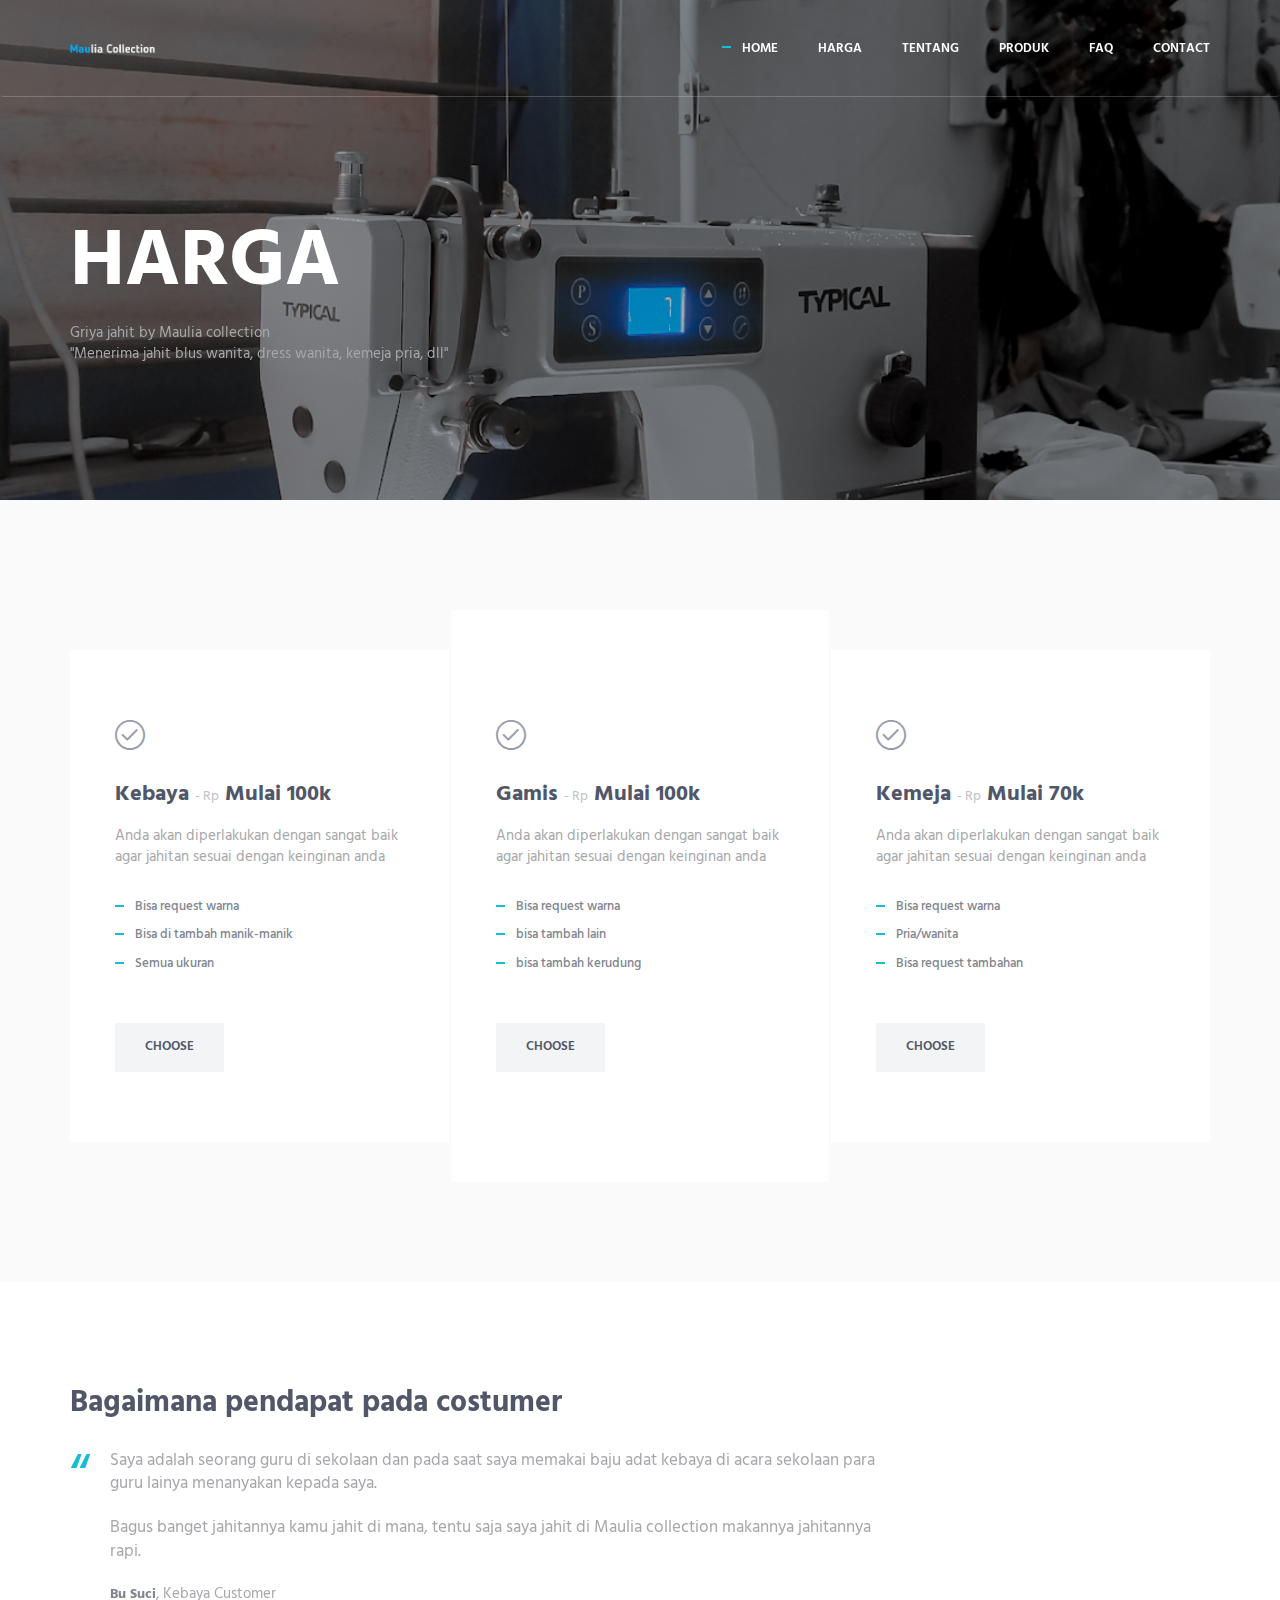
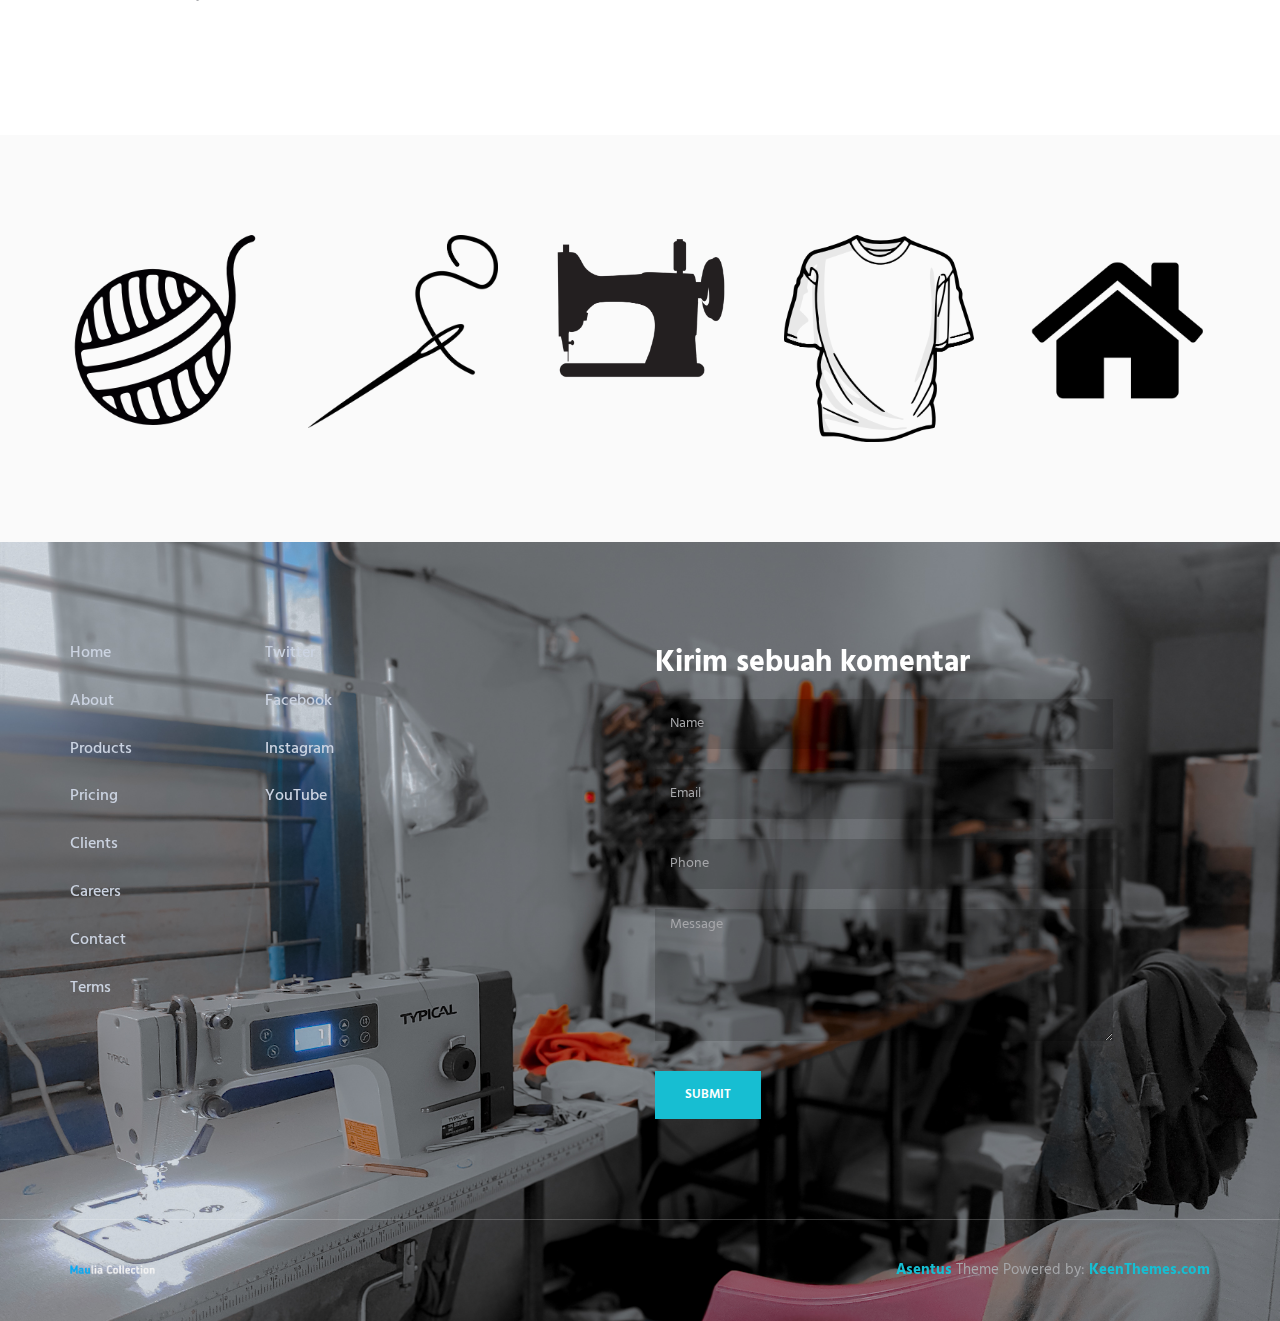
<file: HTML/pricing.html>
<!DOCTYPE html>
<!-- ==============================
    Project:        Metronic "Asentus" Frontend Freebie - Responsive HTML Template Based On Twitter Bootstrap 3.3.4
    Version:        1.0
    Author:         KeenThemes
    Primary use:    Corporate, Business Themes.
    Email:          support@keenthemes.com
    Follow:         http://www.twitter.com/keenthemes
    Like:           http://www.facebook.com/keenthemes
    Website:        http://www.keenthemes.com
    Premium:        Premium Metronic Admin Theme: http://themeforest.net/item/metronic-responsive-admin-dashboard-template/4021469?ref=keenthemes
================================== -->
<html lang="en" class="no-js">
    <!-- BEGIN HEAD -->
    <head>
        <meta charset="utf-8"/>
        <title>Maulia collection</title>
        <meta http-equiv="X-UA-Compatible" content="IE=edge">
        <meta content="width=device-width, initial-scale=1" name="viewport"/>
        <meta content="" name="description"/>
        <meta content="" name="author"/>

        <!-- GLOBAL MANDATORY STYLES -->
        <link href="http://fonts.googleapis.com/css?family=Hind:300,400,500,600,700" rel="stylesheet" type="text/css">
        <link href="vendor/simple-line-icons/simple-line-icons.min.css" rel="stylesheet" type="text/css"/>
        <link href="vendor/bootstrap/css/bootstrap.min.css" rel="stylesheet" type="text/css"/>

        <!-- PAGE LEVEL PLUGIN STYLES -->
        <link href="css/animate.css" rel="stylesheet">
        <link href="vendor/swiper/css/swiper.min.css" rel="stylesheet" type="text/css"/>

        <!-- THEME STYLES -->
        <link href="css/layout.min.css" rel="stylesheet" type="text/css"/>

        <!-- Favicon -->
        <link rel="shortcut icon" href="favicon.ico"/>
    </head>
    <!-- END HEAD -->

    <!-- BODY -->
    <body>

        <!--========== HEADER ==========-->
        <header class="header navbar-fixed-top">
            <!-- Navbar -->
            <nav class="navbar" role="navigation">
                <div class="container">
                    <!-- Brand and toggle get grouped for better mobile display -->
                    <div class="menu-container">
                        <button type="button" class="navbar-toggle" data-toggle="collapse" data-target=".nav-collapse">
                            <span class="sr-only">Toggle navigation</span>
                            <span class="toggle-icon"></span>
                        </button>

                        <!-- Logo -->
                        <div class="logo">
                            <a class="logo-wrap" href="index.html">
                                <img class="logo-img logo-img-main" src="img/logo.png" alt="Asentus Logo">
                                <img class="logo-img logo-img-active" src="img/logo-dark.png" alt="Asentus Logo">
                            </a>
                        </div>
                        <!-- End Logo -->
                    </div>

                    <!-- Collect the nav links, forms, and other content for toggling -->
                    <div class="collapse navbar-collapse nav-collapse">
                        <div class="menu-container">
                            <ul class="navbar-nav navbar-nav-right">
                                <li class="nav-item"><a class="nav-item-child nav-item-hover active" href="index.html">Home</a></li>
                                <li class="nav-item"><a class="nav-item-child nav-item-hover" href="pricing.html">harga</a></li>
                                <li class="nav-item"><a class="nav-item-child nav-item-hover" href="about.html">tentang</a></li>
                                <li class="nav-item"><a class="nav-item-child nav-item-hover" href="products.html">produk</a></li>
                                <li class="nav-item"><a class="nav-item-child nav-item-hover" href="faq.html">FAQ</a></li>
                                <li class="nav-item"><a class="nav-item-child nav-item-hover" href="contact.html">Contact</a></li>
                            </ul>
                        </div>
                    </div>
                    <!-- End Navbar Collapse -->
                </div>
            </nav>
            <!-- Navbar -->
        </header>
        <!--========== END HEADER ==========-->

        <!--========== PARALLAX ==========-->
        <div class="parallax-window" data-parallax="scroll" data-image-src="img/1920x1080/01.jpg">
            <div class="parallax-content container">
                <h1 class="carousel-title">harga</h1>
                <p>Griya jahit by Maulia collection<br/> "Menerima jahit blus wanita, dress wanita, kemeja pria, dll"</p>
            </div>
        </div>
        <!--========== PARALLAX ==========-->

        <!--========== PAGE LAYOUT ==========-->
        <!-- Pricing -->
        <div class="bg-color-sky-light">
            <div class="content-lg container">
                <div class="row row-space-1">
                    <div class="col-sm-4 sm-margin-b-2">
                        <div class="wow fadeInLeft" data-wow-duration=".3" data-wow-delay=".1s">
                            <!-- Pricing -->
                            <div class="pricing">
                                <div class="margin-b-30">
                                    <i class="pricing-icon icon-check"></i>
                                    <h3>Kebaya <span> - Rp</span> Mulai 100k</h3>
                                <p>Anda akan diperlakukan dengan sangat baik agar jahitan sesuai dengan keinginan anda</p>
                            </div>
                            <ul class="list-unstyled pricing-list margin-b-50">
                                <li class="pricing-list-item">Bisa request warna</li>
                                <li class="pricing-list-item">Bisa di tambah manik-manik</li>
                                <li class="pricing-list-item">Semua ukuran</li>
                                </ul>
                                <a href="pricing.html" class="btn-theme btn-theme-sm btn-default-bg text-uppercase">Choose</a>
                            </div>
                            <!-- End Pricing -->
                        </div>
                    </div>
                    <div class="col-sm-4 sm-margin-b-2">
                        <div class="wow fadeInUp" data-wow-duration=".3" data-wow-delay=".2s">
                            <!-- Pricing -->
                            <div class="pricing pricing-active">
                                <div class="margin-b-30">
                                    <i class="pricing-icon icon-check"></i>
                                <h3>Gamis <span> - Rp</span> Mulai 100k</h3>
                                <p>Anda akan diperlakukan dengan sangat baik agar jahitan sesuai dengan keinginan anda</p>
                            </div>
                            <ul class="list-unstyled pricing-list margin-b-50">
                                <li class="pricing-list-item">Bisa request warna</li>
                                <li class="pricing-list-item">bisa tambah lain</li>
                                <li class="pricing-list-item">bisa tambah kerudung</li>
                                </ul>
                                <a href="pricing.html" class="btn-theme btn-theme-sm btn-default-bg text-uppercase">Choose</a>
                            </div>
                            <!-- End Pricing -->
                        </div>
                    </div>
                    <div class="col-sm-4">
                        <div class="wow fadeInRight" data-wow-duration=".3" data-wow-delay=".1s">
                            <!-- Pricing -->
                            <div class="pricing">
                                <div class="margin-b-30">
                                    <i class="pricing-icon icon-check"></i>
                                <h3>Kemeja <span> - Rp</span> Mulai 70k</h3>
                                <p>Anda akan diperlakukan dengan sangat baik agar jahitan sesuai dengan keinginan anda</p>
                            </div>
                            <ul class="list-unstyled pricing-list margin-b-50">
                                <li class="pricing-list-item">Bisa request warna</li>
                                <li class="pricing-list-item">Pria/wanita</li>
                                <li class="pricing-list-item">Bisa request tambahan</li>
                                </ul>
                                <a href="pricing.html" class="btn-theme btn-theme-sm btn-default-bg text-uppercase">Choose</a>
                            </div>
                            <!-- End Pricing -->
                        </div>
                    </div>
                </div>
                <!--// end row -->
            </div>
        </div>
        <!-- End Pricing -->

        <!-- Testimonials -->
        <div class="content-lg container">
            <div class="row">
                <div class="col-sm-9">
                    <h2>Bagaimana pendapat pada costumer</h2>

                    <!-- Swiper Testimonials -->
                    <div class="swiper-slider swiper-testimonials">
                        <!-- Swiper Wrapper -->
                        <div class="swiper-wrapper">
                            <div class="swiper-slide">
                                <blockquote class="blockquote">
                                    <div class="margin-b-20">
                                        Saya adalah seorang guru di sekolaan dan pada saat saya memakai baju adat kebaya di acara sekolaan para guru lainya menanyakan kepada saya.
                                    </div>
                                    <div class="margin-b-20">
                                        Bagus banget jahitannya kamu jahit di mana, tentu saja saya jahit di Maulia collection makannya jahitannya rapi.
                                    </div>
                                    <p><span class="fweight-700 color-link">Bu Suci</span>, Kebaya Customer</p>
                                </blockquote>
                            </div>
                            <div class="swiper-slide">
                                <blockquote class="blockquote">
                                    <div class="margin-b-20">
                                        Pada saat acara pernikahan teman saya, saya sangat tertarik dengan baju yang di pakai oleh pengantin wanitanya dan saya bertanya "kamu jahit baju ini dimana kok bagus sekali manik-maniknya".
                                    </div>
                                    <div class="margin-b-20">
                                        aq jahit baju ini tentu saja di Maulia collection, bagus sekali kan jelas.
                                    </div>
                                    <p><span class="fweight-700 color-link">Puput</span>, Manik-manik Customer</p>
                                </blockquote>
                            </div>
                        </div>
                        <!-- End Swiper Wrapper -->

                        <!-- Pagination -->
                        <div class="swiper-testimonials-pagination"></div>
                    </div>
                    <!-- End Swiper Testimonials -->
                </div>
            </div>
            <!--// end row -->
        </div>
        <!-- End Testimonials -->

        <!-- Clients -->
        <div class="bg-color-sky-light">
            <div class="content-lg container">
                <!-- Swiper Clients -->
                <div class="swiper-slider swiper-clients">
                    <!-- Swiper Wrapper -->
                    <div class="swiper-wrapper">
                        <div class="swiper-slide">
                            <img class="swiper-clients-img" src="img/clients/01.png" alt="Clients Logo">
                        </div>
                        <div class="swiper-slide">
                            <img class="swiper-clients-img" src="img/clients/02.png" alt="Clients Logo">
                        </div>
                        <div class="swiper-slide">
                            <img class="swiper-clients-img" src="img/clients/03.png" alt="Clients Logo">
                        </div>
                        <div class="swiper-slide">
                            <img class="swiper-clients-img" src="img/clients/04.png" alt="Clients Logo">
                        </div>
                        <div class="swiper-slide">
                            <img class="swiper-clients-img" src="img/clients/05.png" alt="Clients Logo">
                        </div>
                        <div class="swiper-slide">
                            <img class="swiper-clients-img" src="img/clients/06.png" alt="Clients Logo">
                        </div>
                    </div>
                    <!-- End Swiper Wrapper -->
                </div>
                <!-- End Swiper Clients -->
            </div>
        </div>
        <!-- End Clients -->
        <!--========== END PAGE LAYOUT ==========-->

        <!--========== FOOTER ==========-->
        <footer class="footer">
            <!-- Links -->
            <div class="footer-seperator">
                <div class="content-lg container">
                    <div class="row">
                        <div class="col-sm-2 sm-margin-b-50">
                            <!-- List -->
                            <ul class="list-unstyled footer-list">
                                <li class="footer-list-item"><a class="footer-list-link" href="#">Home</a></li>
                                <li class="footer-list-item"><a class="footer-list-link" href="#">About</a></li>
                                <li class="footer-list-item"><a class="footer-list-link" href="#">Products</a></li>
                                <li class="footer-list-item"><a class="footer-list-link" href="#">Pricing</a></li>
                                <li class="footer-list-item"><a class="footer-list-link" href="#">Clients</a></li>
                                <li class="footer-list-item"><a class="footer-list-link" href="#">Careers</a></li>
                                <li class="footer-list-item"><a class="footer-list-link" href="#">Contact</a></li>
                                <li class="footer-list-item"><a class="footer-list-link" href="#">Terms</a></li>
                            </ul>
                            <!-- End List -->
                        </div>
                        <div class="col-sm-4 sm-margin-b-30">
                            <!-- List -->
                            <ul class="list-unstyled footer-list">
                                <li class="footer-list-item"><a class="footer-list-link" href="#">Twitter</a></li>
                                <li class="footer-list-item"><a class="footer-list-link" href="#">Facebook</a></li>
                                <li class="footer-list-item"><a class="footer-list-link" href="https://www.instagram.com/maulia.collection">Instagram</a></li>
                                <li class="footer-list-item"><a class="footer-list-link" href="#">YouTube</a></li>
                            </ul>
                            <!-- End List -->
                        </div>
                        <div class="col-sm-5 sm-margin-b-30">
                            <h2 class="color-white">Kirim sebuah komentar</h2>
                            <input type="text" class="form-control footer-input margin-b-20" placeholder="Name" required>
                            <input type="email" class="form-control footer-input margin-b-20" placeholder="Email" required>
                            <input type="text" class="form-control footer-input margin-b-20" placeholder="Phone" required>
                            <textarea class="form-control footer-input margin-b-30" rows="6" placeholder="Message" required></textarea>
                            <button type="submit" class="btn-theme btn-theme-sm btn-base-bg text-uppercase">Submit</button>
                        </div>
                    </div>
                    <!--// end row -->
                </div>
            </div>
            <!-- End Links -->

            <!-- Copyright -->
            <div class="content container">
                <div class="row">
                    <div class="col-xs-6">
                        <img class="footer-logo" src="img/logo.png" alt="Asentus Logo">
                    </div>
                    <div class="col-xs-6 text-right">
                        <p class="margin-b-0"><a class="color-base fweight-700" href="http://keenthemes.com/preview/asentus/">Asentus</a> Theme Powered by: <a class="color-base fweight-700" href="http://www.keenthemes.com/">KeenThemes.com</a></p>
                    </div>
                </div>
                <!--// end row -->
            </div>
            <!-- End Copyright -->
        </footer>
        <!--========== END FOOTER ==========-->

        <!-- Back To Top -->
        <a href="javascript:void(0);" class="js-back-to-top back-to-top">Top</a>

        <!-- JAVASCRIPTS(Load javascripts at bottom, this will reduce page load time) -->
        <!-- CORE PLUGINS -->
        <script src="vendor/jquery.min.js" type="text/javascript"></script>
        <script src="vendor/jquery-migrate.min.js" type="text/javascript"></script>
        <script src="vendor/bootstrap/js/bootstrap.min.js" type="text/javascript"></script>

        <!-- PAGE LEVEL PLUGINS -->
        <script src="vendor/jquery.easing.js" type="text/javascript"></script>
        <script src="vendor/jquery.back-to-top.js" type="text/javascript"></script>
        <script src="vendor/jquery.smooth-scroll.js" type="text/javascript"></script>
        <script src="vendor/jquery.wow.min.js" type="text/javascript"></script>
        <script src="vendor/jquery.parallax.min.js" type="text/javascript"></script>
        <script src="vendor/swiper/js/swiper.jquery.min.js" type="text/javascript"></script>

        <!-- PAGE LEVEL SCRIPTS -->
        <script src="js/layout.min.js" type="text/javascript"></script>
        <script src="js/components/wow.min.js" type="text/javascript"></script>
        <script src="js/components/swiper.min.js" type="text/javascript"></script>

    </body>
    <!-- END BODY -->
</html>
</file>
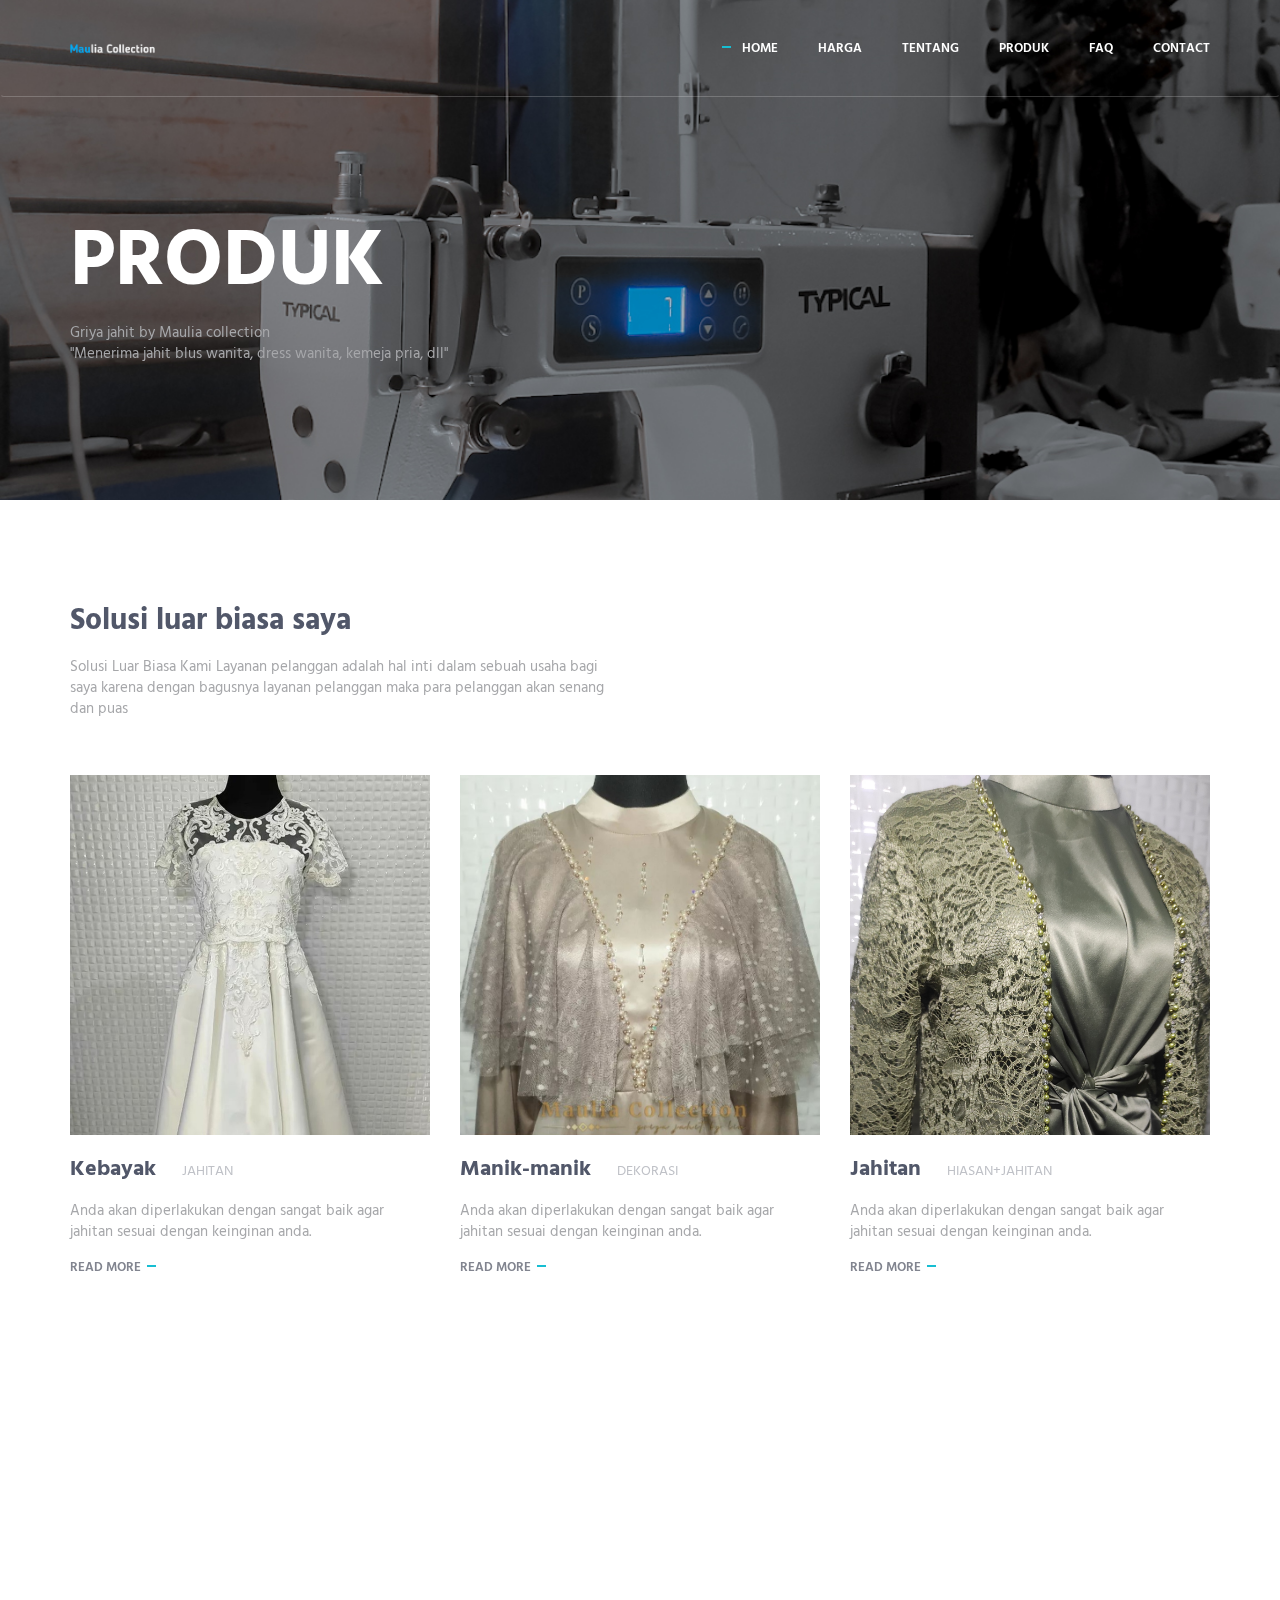
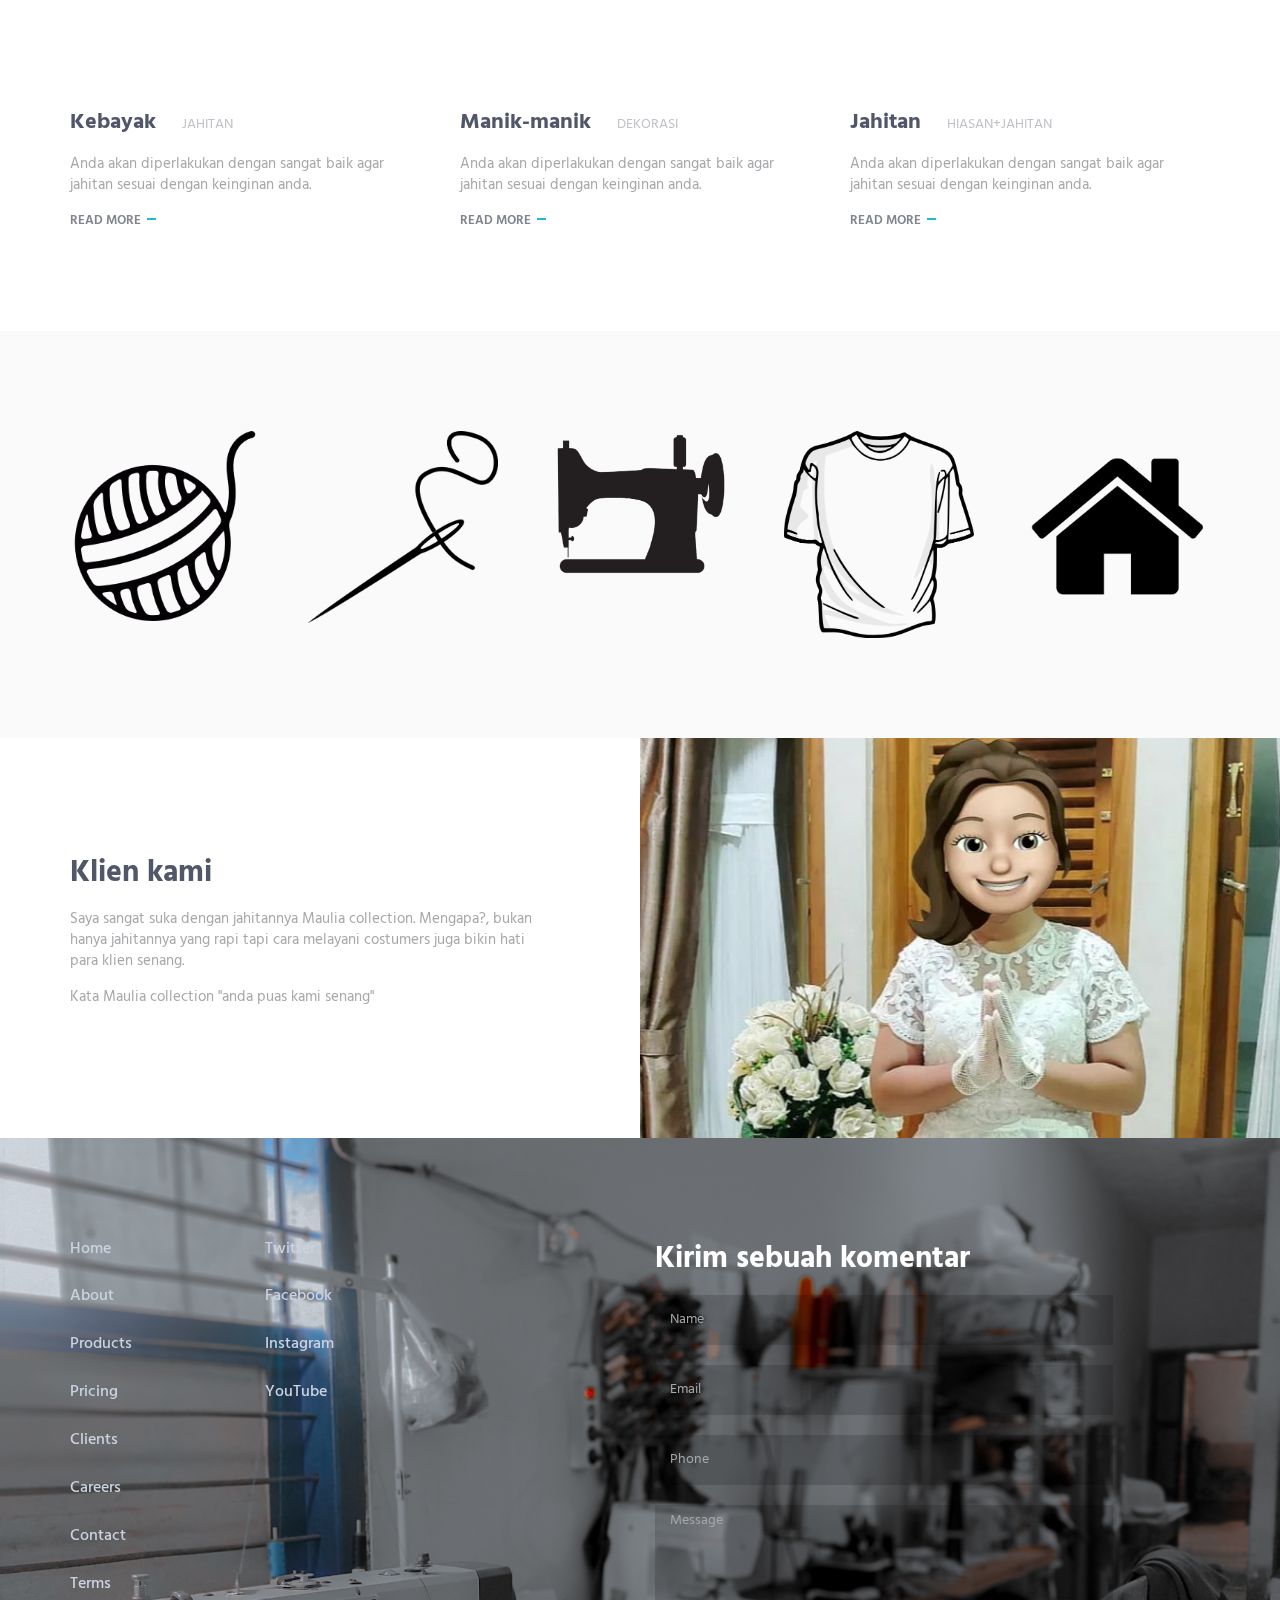
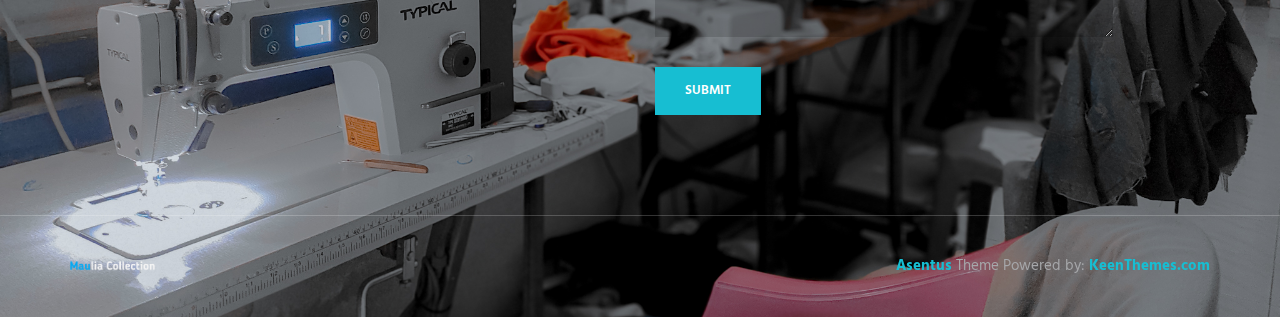
<file: HTML/products.html>
<!DOCTYPE html>
<!-- ==============================
    Project:        Metronic "Asentus" Frontend Freebie - Responsive HTML Template Based On Twitter Bootstrap 3.3.4
    Version:        1.0
    Author:         KeenThemes
    Primary use:    Corporate, Business Themes.
    Email:          support@keenthemes.com
    Follow:         http://www.twitter.com/keenthemes
    Like:           http://www.facebook.com/keenthemes
    Website:        http://www.keenthemes.com
    Premium:        Premium Metronic Admin Theme: http://themeforest.net/item/metronic-responsive-admin-dashboard-template/4021469?ref=keenthemes
================================== -->
<html lang="en" class="no-js">
    <!-- BEGIN HEAD -->
    <head>
        <meta charset="utf-8"/>
        <title>Maulia collection</title>
        <meta http-equiv="X-UA-Compatible" content="IE=edge">
        <meta content="width=device-width, initial-scale=1" name="viewport"/>
        <meta content="" name="description"/>
        <meta content="" name="author"/>

        <!-- GLOBAL MANDATORY STYLES -->
        <link href="http://fonts.googleapis.com/css?family=Hind:300,400,500,600,700" rel="stylesheet" type="text/css">
        <link href="vendor/simple-line-icons/simple-line-icons.min.css" rel="stylesheet" type="text/css"/>
        <link href="vendor/bootstrap/css/bootstrap.min.css" rel="stylesheet" type="text/css"/>

        <!-- PAGE LEVEL PLUGIN STYLES -->
        <link href="css/animate.css" rel="stylesheet">
        <link href="vendor/swiper/css/swiper.min.css" rel="stylesheet" type="text/css"/>

        <!-- THEME STYLES -->
        <link href="css/layout.min.css" rel="stylesheet" type="text/css"/>

        <!-- Favicon -->
        <link rel="shortcut icon" href="favicon.ico"/>
    </head>
    <!-- END HEAD -->

    <!-- BODY -->
    <body>

        <!--========== HEADER ==========-->
        <header class="header navbar-fixed-top">
            <!-- Navbar -->
            <nav class="navbar" role="navigation">
                <div class="container">
                    <!-- Brand and toggle get grouped for better mobile display -->
                    <div class="menu-container">
                        <button type="button" class="navbar-toggle" data-toggle="collapse" data-target=".nav-collapse">
                            <span class="sr-only">Toggle navigation</span>
                            <span class="toggle-icon"></span>
                        </button>

                        <!-- Logo -->
                        <div class="logo">
                            <a class="logo-wrap" href="index.html">
                                <img class="logo-img logo-img-main" src="img/logo.png" alt="Asentus Logo">
                                <img class="logo-img logo-img-active" src="img/logo-dark.png" alt="Asentus Logo">
                            </a>
                        </div>
                        <!-- End Logo -->
                    </div>

                    <!-- Collect the nav links, forms, and other content for toggling -->
                    <div class="collapse navbar-collapse nav-collapse">
                        <div class="menu-container">
                            <ul class="navbar-nav navbar-nav-right">
                                <li class="nav-item"><a class="nav-item-child nav-item-hover active" href="index.html">Home</a></li>
                                <li class="nav-item"><a class="nav-item-child nav-item-hover" href="pricing.html">harga</a></li>
                                <li class="nav-item"><a class="nav-item-child nav-item-hover" href="about.html">tentang</a></li>
                                <li class="nav-item"><a class="nav-item-child nav-item-hover" href="products.html">produk</a></li>
                                <li class="nav-item"><a class="nav-item-child nav-item-hover" href="faq.html">FAQ</a></li>
                                <li class="nav-item"><a class="nav-item-child nav-item-hover" href="contact.html">Contact</a></li>
                            </ul>
                        </div>
                    </div>
                    <!-- End Navbar Collapse -->
                </div>
            </nav>
            <!-- Navbar -->
        </header>
        <!--========== END HEADER ==========-->

        <!--========== PARALLAX ==========-->
        <div class="parallax-window" data-parallax="scroll" data-image-src="img/1920x1080/01.jpg">
            <div class="parallax-content container">
                <h1 class="carousel-title">Produk</h1>
                <p>Griya jahit by Maulia collection<br/> "Menerima jahit blus wanita, dress wanita, kemeja pria, dll"</p>
            </div>
        </div>
        <!--========== PARALLAX ==========-->

        <!--========== PAGE LAYOUT ==========-->
        <!-- Our Exceptional Solutions -->
        <div class="content-lg container">
            <div class="row margin-b-40">
                <div class="col-sm-6">
                    <h2>Solusi luar biasa saya</h2>
                    <p>Solusi Luar Biasa Kami
                       Layanan pelanggan adalah hal inti dalam sebuah usaha bagi saya karena dengan bagusnya layanan pelanggan maka para pelanggan akan senang dan puas<p>
                </div>
            </div>
            <!--// end row -->

            <div class="row margin-b-50">
                <!-- Our Exceptional Solutions -->
                <div class="col-sm-4 sm-margin-b-50">
                    <div class="margin-b-20">
                        <div class="wow zoomIn" data-wow-duration=".3" data-wow-delay=".1s">
                            <img class="img-responsive" src="img/970x647/01.jpg" alt="Our Exceptional Solutions Image">
                        </div>
                    </div>
                    <h4><a href="#">Kebayak</a> <span class="text-uppercase margin-l-20">jahitan</span></h4>
                    <p>Anda akan diperlakukan dengan sangat baik agar jahitan sesuai dengan keinginan anda.</p>
                    <a class="link" href="#">Read More</a>
                </div>
                <!-- End Our Exceptional Solutions -->

                <!-- Our Exceptional Solutions -->
                <div class="col-sm-4 sm-margin-b-50">
                    <div class="margin-b-20">
                        <div class="wow zoomIn" data-wow-duration=".3" data-wow-delay=".1s">
                            <img class="img-responsive" src="img/970x647/02.jpg" alt="Our Exceptional Solutions Image">
                        </div>
                    </div>
                    <h4><a href="#">Manik-manik</a> <span class="text-uppercase margin-l-20">Dekorasi</span></h4>
                    <p>Anda akan diperlakukan dengan sangat baik agar jahitan sesuai dengan keinginan anda.</p>
                    <a class="link" href="#">Read More</a>
                </div>
                <!-- End Our Exceptional Solutions -->

                <!-- Our Exceptional Solutions -->
                <div class="col-sm-4 sm-margin-b-50">
                    <div class="margin-b-20">
                        <div class="wow zoomIn" data-wow-duration=".3" data-wow-delay=".1s">
                            <img class="img-responsive" src="img/970x647/03.jpg" alt="Our Exceptional Solutions Image">
                        </div>
                    </div>
                    <h4><a href="#">Jahitan</a> <span class="text-uppercase margin-l-20">hiasan+jahitan</span></h4>
                    <p>Anda akan diperlakukan dengan sangat baik agar jahitan sesuai dengan keinginan anda.</p>
                    <a class="link" href="#">Read More</a>
                </div>
                <!-- End Our Exceptional Solutions -->
            </div>
            <!--// end row -->

            <div class="row">
                <!-- Our Exceptional Solutions -->
                <div class="col-sm-4 sm-margin-b-50">
                    <div class="margin-b-20">
                        <div class="wow zoomIn" data-wow-duration=".3" data-wow-delay=".1s">
                            <img class="img-responsive" src="img/970x647/01.jpg" alt="Our Exceptional Solutions Image">
                        </div>
                    </div>
                    <h4><a href="#">Kebayak</a> <span class="text-uppercase margin-l-20">jahitan</span></h4>
                    <p>Anda akan diperlakukan dengan sangat baik agar jahitan sesuai dengan keinginan anda.</p>
                    <a class="link" href="#">Read More</a>
                </div>
                <!-- End Our Exceptional Solutions -->

                <!-- Our Exceptional Solutions -->
                <div class="col-sm-4 sm-margin-b-50">
                    <div class="margin-b-20">
                        <div class="wow zoomIn" data-wow-duration=".3" data-wow-delay=".1s">
                            <img class="img-responsive" src="img/970x647/02.jpg" alt="Our Exceptional Solutions Image">
                        </div>
                    </div>
                    <h4><a href="#">Manik-manik</a> <span class="text-uppercase margin-l-20">Dekorasi</span></h4>
                    <p>Anda akan diperlakukan dengan sangat baik agar jahitan sesuai dengan keinginan anda.</p>
                    <a class="link" href="#">Read More</a>
                </div>
                <!-- End Our Exceptional Solutions -->

                <!-- Our Exceptional Solutions -->
                <div class="col-sm-4 sm-margin-b-50">
                    <div class="margin-b-20">
                        <div class="wow zoomIn" data-wow-duration=".3" data-wow-delay=".1s">
                            <img class="img-responsive" src="img/970x647/03.jpg" alt="Our Exceptional Solutions Image">
                        </div>
                    </div>
                    <h4><a href="#">Jahitan</a> <span class="text-uppercase margin-l-20">hiasan+jahitan</span></h4>
                    <p>Anda akan diperlakukan dengan sangat baik agar jahitan sesuai dengan keinginan anda.</p>
                    <a class="link" href="#">Read More</a>
                </div>
                <!-- End Our Exceptional Solutions -->
            </div>
            <!--// end row -->
        </div>
        <!-- End Our Exceptional Solutions -->

        <!-- Clients -->
        <div class="bg-color-sky-light">
            <div class="content-lg container">
                <!-- Swiper Clients -->
                <div class="swiper-slider swiper-clients">
                    <!-- Swiper Wrapper -->
                    <div class="swiper-wrapper">
                        <div class="swiper-slide">
                            <img class="swiper-clients-img" src="img/clients/01.png" alt="Clients Logo">
                        </div>
                        <div class="swiper-slide">
                            <img class="swiper-clients-img" src="img/clients/02.png" alt="Clients Logo">
                        </div>
                        <div class="swiper-slide">
                            <img class="swiper-clients-img" src="img/clients/03.png" alt="Clients Logo">
                        </div>
                        <div class="swiper-slide">
                            <img class="swiper-clients-img" src="img/clients/04.png" alt="Clients Logo">
                        </div>
                        <div class="swiper-slide">
                            <img class="swiper-clients-img" src="img/clients/05.png" alt="Clients Logo">
                        </div>
                        <div class="swiper-slide">
                            <img class="swiper-clients-img" src="img/clients/06.png" alt="Clients Logo">
                        </div>
                    </div>
                    <!-- End Swiper Wrapper -->
                </div>
                <!-- End Swiper Clients -->
            </div>
        </div>
        <!-- End Clients -->

        <!-- Promo Section -->
        <div class="promo-section overflow-h">
            <div class="container">
                <div class="clearfix">
                    <div class="ver-center">
                        <div class="ver-center-aligned">
                            <div class="promo-section-col">
                                <h2>Klien kami</h2>
                                <p>Saya sangat suka dengan jahitannya Maulia collection. Mengapa?, bukan hanya jahitannya yang rapi tapi cara melayani costumers juga bikin hati para klien senang. </p>
                                <p>Kata Maulia collection "anda puas kami senang"</p>
                            </div>
                        </div>
                    </div>
                </div>
            </div>
            <div class="promo-section-img-right">
                <img class="img-responsive" src="img/970x970/01.jpg" alt="Content Image">
            </div>
        </div>
        <!-- End Promo Section -->
        <!--========== END PAGE LAYOUT ==========-->

        <!--========== FOOTER ==========-->
        <footer class="footer">
            <!-- Links -->
            <div class="footer-seperator">
                <div class="content-lg container">
                    <div class="row">
                        <div class="col-sm-2 sm-margin-b-50">
                            <!-- List -->
                            <ul class="list-unstyled footer-list">
                                <li class="footer-list-item"><a class="footer-list-link" href="#">Home</a></li>
                                <li class="footer-list-item"><a class="footer-list-link" href="#">About</a></li>
                                <li class="footer-list-item"><a class="footer-list-link" href="#">Products</a></li>
                                <li class="footer-list-item"><a class="footer-list-link" href="#">Pricing</a></li>
                                <li class="footer-list-item"><a class="footer-list-link" href="#">Clients</a></li>
                                <li class="footer-list-item"><a class="footer-list-link" href="#">Careers</a></li>
                                <li class="footer-list-item"><a class="footer-list-link" href="#">Contact</a></li>
                                <li class="footer-list-item"><a class="footer-list-link" href="#">Terms</a></li>
                            </ul>
                            <!-- End List -->
                        </div>
                        <div class="col-sm-4 sm-margin-b-30">
                            <!-- List -->
                            <ul class="list-unstyled footer-list">
                                <li class="footer-list-item"><a class="footer-list-link" href="#">Twitter</a></li>
                                <li class="footer-list-item"><a class="footer-list-link" href="#">Facebook</a></li>
                                <li class="footer-list-item"><a class="footer-list-link" href="https://www.instagram.com/maulia.collection">Instagram</a></li>
                                <li class="footer-list-item"><a class="footer-list-link" href="#">YouTube</a></li>
                            </ul>
                            <!-- End List -->
                        </div>
                        <div class="col-sm-5 sm-margin-b-30">
                            <h2 class="color-white">Kirim sebuah komentar</h2>
                            <input type="text" class="form-control footer-input margin-b-20" placeholder="Name" required>
                            <input type="email" class="form-control footer-input margin-b-20" placeholder="Email" required>
                            <input type="text" class="form-control footer-input margin-b-20" placeholder="Phone" required>
                            <textarea class="form-control footer-input margin-b-30" rows="6" placeholder="Message" required></textarea>
                            <button type="submit" class="btn-theme btn-theme-sm btn-base-bg text-uppercase">Submit</button>
                        </div>
                    </div>
                    <!--// end row -->
                </div>
            </div>
            <!-- End Links -->

            <!-- Copyright -->
            <div class="content container">
                <div class="row">
                    <div class="col-xs-6">
                        <img class="footer-logo" src="img/logo.png" alt="Asentus Logo">
                    </div>
                    <div class="col-xs-6 text-right">
                        <p class="margin-b-0"><a class="color-base fweight-700" href="http://keenthemes.com/preview/asentus/">Asentus</a> Theme Powered by: <a class="color-base fweight-700" href="http://www.keenthemes.com/">KeenThemes.com</a></p>
                    </div>
                </div>
                <!--// end row -->
            </div>
            <!-- End Copyright -->
        </footer>
        <!--========== END FOOTER ==========-->

        <!-- Back To Top -->
        <a href="javascript:void(0);" class="js-back-to-top back-to-top">Top</a>

        <!-- JAVASCRIPTS(Load javascripts at bottom, this will reduce page load time) -->
        <!-- CORE PLUGINS -->
        <script src="vendor/jquery.min.js" type="text/javascript"></script>
        <script src="vendor/jquery-migrate.min.js" type="text/javascript"></script>
        <script src="vendor/bootstrap/js/bootstrap.min.js" type="text/javascript"></script>

        <!-- PAGE LEVEL PLUGINS -->
        <script src="vendor/jquery.easing.js" type="text/javascript"></script>
        <script src="vendor/jquery.back-to-top.js" type="text/javascript"></script>
        <script src="vendor/jquery.smooth-scroll.js" type="text/javascript"></script>
        <script src="vendor/jquery.wow.min.js" type="text/javascript"></script>
        <script src="vendor/jquery.parallax.min.js" type="text/javascript"></script>
        <script src="vendor/swiper/js/swiper.jquery.min.js" type="text/javascript"></script>

        <!-- PAGE LEVEL SCRIPTS -->
        <script src="js/layout.min.js" type="text/javascript"></script>
        <script src="js/components/wow.min.js" type="text/javascript"></script>
        <script src="js/components/swiper.min.js" type="text/javascript"></script>

    </body>
    <!-- END BODY -->
</html>
</file>
<file: assets/css/style.css>
/**
* Template Name: iPortfolio
* Updated: Mar 10 2023 with Bootstrap v5.2.3
* Template URL: https://bootstrapmade.com/iportfolio-bootstrap-portfolio-websites-template/
* Author: BootstrapMade.com
* License: https://bootstrapmade.com/license/
*/

/*--------------------------------------------------------------
# General
--------------------------------------------------------------*/
body {
    font-family: "Open Sans", sans-serif;
    color: #272829;
}

a {
    color: #149ddd;
    text-decoration: none;
}

a:hover {
    color: #37b3ed;
    text-decoration: none;
}

h1,
h2,
h3,
h4,
h5,
h6 {
    font-family: "Raleway", sans-serif;
}

/*--------------------------------------------------------------
# Back to top button
--------------------------------------------------------------*/
.back-to-top {
    position: fixed;
    visibility: hidden;
    opacity: 0;
    right: 15px;
    bottom: 15px;
    z-index: 996;
    background: #149ddd;
    width: 40px;
    height: 40px;
    border-radius: 50px;
    transition: all 0.4s;
}

.back-to-top i {
    font-size: 28px;
    color: #fff;
    line-height: 0;
}

.back-to-top:hover {
    background: #2eafec;
    color: #fff;
}

.back-to-top.active {
    visibility: visible;
    opacity: 1;
}

/*--------------------------------------------------------------
# Header
--------------------------------------------------------------*/
#header {
    position: fixed;
    top: 0;
    left: 0;
    bottom: 0;
    width: 300px;
    transition: all ease-in-out 0.5s;
    z-index: 9997;
    transition: all 0.5s;
    padding: 0 15px;
    background: #040b14;
    overflow-y: auto;
}

#header .profile img {
    margin: 15px auto;
    display: block;
    width: 120px;
    border: 8px solid #2c2f3f;
}

#header .profile h1 {
    font-size: 24px;
    margin: 0;
    padding: 0;
    font-weight: 600;
    -moz-text-align-last: center;
    text-align-last: center;
    font-family: "Poppins", sans-serif;
}

#header .profile h1 a,
#header .profile h1 a:hover {
    color: #fff;
    text-decoration: none;
}

#header .profile .social-links a {
    font-size: 18px;
    display: inline-block;
    background: #212431;
    color: #fff;
    line-height: 1;
    padding: 8px 0;
    margin-right: 4px;
    border-radius: 50%;
    text-align: center;
    width: 36px;
    height: 36px;
    transition: 0.3s;
}

#header .profile .social-links a:hover {
    background: #149ddd;
    color: #fff;
    text-decoration: none;
}

#main {
    margin-left: 300px;
}

@media (max-width: 1199px) {
    #header {
        left: -300px;
    }

    #main {
        margin-left: 0;
    }
}

/*--------------------------------------------------------------
# Navigation Menu
--------------------------------------------------------------*/
/* Desktop Navigation */
.nav-menu {
    padding: 30px 0 0 0;
}

.nav-menu * {
    margin: 0;
    padding: 0;
    list-style: none;
}

.nav-menu>ul>li {
    position: relative;
    white-space: nowrap;
}

.nav-menu a,
.nav-menu a:focus {
    display: flex;
    align-items: center;
    color: #a8a9b4;
    padding: 12px 15px;
    margin-bottom: 8px;
    transition: 0.3s;
    font-size: 15px;
}

.nav-menu a i,
.nav-menu a:focus i {
    font-size: 24px;
    padding-right: 8px;
    color: #6f7180;
}

.nav-menu a:hover,
.nav-menu .active,
.nav-menu .active:focus,
.nav-menu li:hover>a {
    text-decoration: none;
    color: #fff;
}

.nav-menu a:hover i,
.nav-menu .active i,
.nav-menu .active:focus i,
.nav-menu li:hover>a i {
    color: #149ddd;
}

/* Mobile Navigation */
.mobile-nav-toggle {
    position: fixed;
    right: 15px;
    top: 15px;
    z-index: 9998;
    border: 0;
    font-size: 24px;
    transition: all 0.4s;
    outline: none !important;
    background-color: #149ddd;
    color: #fff;
    width: 40px;
    height: 40px;
    display: inline-flex;
    align-items: center;
    justify-content: center;
    line-height: 0;
    border-radius: 50px;
    cursor: pointer;
}

.mobile-nav-active {
    overflow: hidden;
}

.mobile-nav-active #header {
    left: 0;
}

/*--------------------------------------------------------------
# Hero Section
--------------------------------------------------------------*/
#hero {
    width: 100%;
    height: 100vh;
    background: url("../img/hero-bg.jpg") top center;
    background-size: cover;
}

#hero:before {
    content: "";
    background: rgba(5, 13, 24, 0.3);
    position: absolute;
    bottom: 0;
    top: 0;
    left: 0;
    right: 0;
    z-index: 1;
}

#hero .hero-container {
    position: relative;
    z-index: 2;
    min-width: 300px;
}

#hero h1 {
    margin: 0 0 10px 0;
    font-size: 64px;
    font-weight: 700;
    line-height: 56px;
    color: #fff;
}

#hero p {
    color: #fff;
    margin-bottom: 50px;
    font-size: 26px;
    font-family: "Poppins", sans-serif;
}

#hero p span {
    color: #fff;
    padding-bottom: 4px;
    letter-spacing: 1px;
    border-bottom: 3px solid #149ddd;
}

@media (min-width: 1024px) {
    #hero {
        background-attachment: fixed;
    }
}

@media (max-width: 768px) {
    #hero h1 {
        font-size: 28px;
        line-height: 36px;
    }

    #hero h2 {
        font-size: 18px;
        line-height: 24px;
        margin-bottom: 30px;
    }
}

/*--------------------------------------------------------------
# Sections General
--------------------------------------------------------------*/
section {
    padding: 60px 0;
    overflow: hidden;
}

.section-bg {
    background: #f5f8fd;
}

.section-title {
    padding-bottom: 30px;
}

.section-title h2 {
    font-size: 32px;
    font-weight: bold;
    margin-bottom: 20px;
    padding-bottom: 20px;
    position: relative;
    color: #173b6c;
}

.section-title h2::after {
    content: "";
    position: absolute;
    display: block;
    width: 50px;
    height: 3px;
    background: #149ddd;
    bottom: 0;
    left: 0;
}

.section-title p {
    margin-bottom: 0;
}

/*--------------------------------------------------------------
# About
--------------------------------------------------------------*/
.about .content h3 {
    font-weight: 700;
    font-size: 26px;
    color: #173b6c;
}

.about .content ul {
    list-style: none;
    padding: 0;
}

.about .content ul li {
    margin-bottom: 20px;
    display: flex;
    align-items: center;
}

.about .content ul strong {
    margin-right: 10px;
}

.about .content ul i {
    font-size: 16px;
    margin-right: 5px;
    color: #149ddd;
    line-height: 0;
}

.about .content p:last-child {
    margin-bottom: 0;
}

/*--------------------------------------------------------------
# Facts
--------------------------------------------------------------*/
.facts {
    padding-bottom: 30px;
}

.facts .count-box {
    padding: 30px;
    width: 100%;
}

.facts .count-box i {
    display: block;
    font-size: 44px;
    color: #149ddd;
    float: left;
    line-height: 0;
}

.facts .count-box span {
    font-size: 48px;
    line-height: 40px;
    display: block;
    font-weight: 700;
    color: #050d18;
    margin-left: 60px;
}

.facts .count-box p {
    padding: 15px 0 0 0;
    margin: 0 0 0 60px;
    font-family: "Raleway", sans-serif;
    font-size: 14px;
    color: #122f57;
}

.facts .count-box a {
    font-weight: 600;
    display: block;
    margin-top: 20px;
    color: #122f57;
    font-size: 15px;
    font-family: "Poppins", sans-serif;
    transition: ease-in-out 0.3s;
}

.facts .count-box a:hover {
    color: #1f5297;
}

/*--------------------------------------------------------------
# Akills
--------------------------------------------------------------*/
.skills .progress {
    height: 60px;
    display: block;
    background: none;
    border-radius: 0;
}

.skills .progress .skill {
    padding: 0;
    margin: 0 0 6px 0;
    text-transform: uppercase;
    display: block;
    font-weight: 600;
    font-family: "Poppins", sans-serif;
    color: #050d18;
}

.skills .progress .skill .val {
    float: right;
    font-style: normal;
}

.skills .progress-bar-wrap {
    background: #dce8f8;
    height: 10px;
}

.skills .progress-bar {
    width: 1px;
    height: 10px;
    transition: 0.9s;
    background-color: #149ddd;
}

/*--------------------------------------------------------------
# Resume
--------------------------------------------------------------*/
.resume .resume-title {
    font-size: 26px;
    font-weight: 700;
    margin-top: 20px;
    margin-bottom: 20px;
    color: #050d18;
}

.resume .resume-item {
    padding: 0 0 20px 20px;
    margin-top: -2px;
    border-left: 2px solid #1f5297;
    position: relative;
}

.resume .resume-item h4 {
    line-height: 18px;
    font-size: 18px;
    font-weight: 600;
    text-transform: uppercase;
    font-family: "Poppins", sans-serif;
    color: #050d18;
    margin-bottom: 10px;
}

.resume .resume-item h5 {
    font-size: 16px;
    background: #e4edf9;
    padding: 5px 15px;
    display: inline-block;
    font-weight: 600;
    margin-bottom: 10px;
}

.resume .resume-item ul {
    padding-left: 20px;
}

.resume .resume-item ul li {
    padding-bottom: 10px;
}

.resume .resume-item:last-child {
    padding-bottom: 0;
}

.resume .resume-item::before {
    content: "";
    position: absolute;
    width: 16px;
    height: 16px;
    border-radius: 50px;
    left: -9px;
    top: 0;
    background: #fff;
    border: 2px solid #1f5297;
}

/*--------------------------------------------------------------
# Portfolio
--------------------------------------------------------------*/
.portfolio .portfolio-item {
    margin-bottom: 30px;
}

.portfolio #portfolio-flters {
    padding: 0;
    margin: 0 auto 35px auto;
    list-style: none;
    text-align: center;
    background: #fff;
    border-radius: 50px;
    padding: 2px 15px;
}

.portfolio #portfolio-flters li {
    cursor: pointer;
    display: inline-block;
    padding: 10px 15px 8px 15px;
    font-size: 14px;
    font-weight: 600;
    line-height: 1;
    text-transform: uppercase;
    color: #272829;
    margin-bottom: 5px;
    transition: all 0.3s ease-in-out;
}

.portfolio #portfolio-flters li:hover,
.portfolio #portfolio-flters li.filter-active {
    color: #149ddd;
}

.portfolio #portfolio-flters li:last-child {
    margin-right: 0;
}

.portfolio .portfolio-wrap {
    transition: 0.3s;
    position: relative;
    overflow: hidden;
    z-index: 1;
}

.portfolio .portfolio-wrap::before {
    content: "";
    background: rgba(255, 255, 255, 0.5);
    position: absolute;
    left: 0;
    right: 0;
    top: 0;
    bottom: 0;
    transition: all ease-in-out 0.3s;
    z-index: 2;
    opacity: 0;
}

.portfolio .portfolio-wrap .portfolio-links {
    opacity: 1;
    left: 0;
    right: 0;
    bottom: -60px;
    z-index: 3;
    position: absolute;
    transition: all ease-in-out 0.3s;
    display: flex;
    justify-content: center;
}

.portfolio .portfolio-wrap .portfolio-links a {
    color: #fff;
    font-size: 28px;
    text-align: center;
    background: rgba(20, 157, 221, 0.75);
    transition: 0.3s;
    width: 50%;
}

.portfolio .portfolio-wrap .portfolio-links a:hover {
    background: rgba(20, 157, 221, 0.95);
}

.portfolio .portfolio-wrap .portfolio-links a+a {
    border-left: 1px solid #37b3ed;
}

.portfolio .portfolio-wrap:hover::before {
    top: 0;
    left: 0;
    right: 0;
    bottom: 0;
    opacity: 1;
}

.portfolio .portfolio-wrap:hover .portfolio-links {
    opacity: 1;
    bottom: 0;
}

/*--------------------------------------------------------------
# Portfolio Details
--------------------------------------------------------------*/
.portfolio-details {
    padding-top: 40px;
}

.portfolio-details .portfolio-details-slider video {
    width: 100%;
}

.portfolio-details .portfolio-details-slider .swiper-pagination {
    margin-top: 20px;
    position: relative;
}

.portfolio-details .portfolio-details-slider .swiper-pagination .swiper-pagination-bullet {
    width: 12px;
    height: 12px;
    background-color: #fff;
    opacity: 1;
    border: 1px solid #149ddd;
}

.portfolio-details .portfolio-details-slider .swiper-pagination .swiper-pagination-bullet-active {
    background-color: #149ddd;
}

.portfolio-details .portfolio-info {
    padding: 30px;
    box-shadow: 0px 0 30px rgba(5, 13, 24, 0.08);
}

.portfolio-details .portfolio-info h3 {
    font-size: 22px;
    font-weight: 700;
    margin-bottom: 20px;
    padding-bottom: 20px;
    border-bottom: 1px solid #eee;
}

.portfolio-details .portfolio-info ul {
    list-style: none;
    padding: 0;
    font-size: 15px;
}

.portfolio-details .portfolio-info ul li+li {
    margin-top: 10px;
}

.portfolio-details .portfolio-description {
    padding-top: 30px;
}

.portfolio-details .portfolio-description h2 {
    font-size: 26px;
    font-weight: 700;
    margin-bottom: 20px;
}

.portfolio-details .portfolio-description p {
    padding: 0;
}

/*--------------------------------------------------------------
# Services
--------------------------------------------------------------*/
.services .icon-box {
    margin-bottom: 20px;
}

.services .icon {
    float: left;
    display: flex;
    align-items: center;
    justify-content: center;
    width: 54px;
    height: 54px;
    background: #149ddd;
    border-radius: 50%;
    transition: 0.5s;
    border: 1px solid #149ddd;
}

.services .icon i {
    color: #fff;
    font-size: 24px;
    line-height: 0;
}

.services .icon-box:hover .icon {
    background: #fff;
}

.services .icon-box:hover .icon i {
    color: #149ddd;
}

.services .title {
    margin-left: 80px;
    font-weight: 700;
    margin-bottom: 15px;
    font-size: 18px;
}

.services .title a {
    color: #343a40;
}

.services .title a:hover {
    color: #149ddd;
}

.services .description {
    margin-left: 80px;
    line-height: 24px;
    font-size: 14px;
}

/*--------------------------------------------------------------
# Testimonials
--------------------------------------------------------------*/
.testimonials .testimonials-carousel,
.testimonials .testimonials-slider {
    overflow: hidden;
}

.testimonials .testimonial-item {
    box-sizing: content-box;
    text-align: center;
    min-height: 320px;
}

.testimonials .testimonial-item .testimonial-img {
    width: 90px;
    border-radius: 50%;
    margin: 0 auto;
}

.testimonials .testimonial-item h3 {
    font-size: 18px;
    font-weight: bold;
    margin: 10px 0 5px 0;
    color: #111;
}

.testimonials .testimonial-item h4 {
    font-size: 14px;
    color: #999;
    margin: 0;
}

.testimonials .testimonial-item .quote-icon-left,
.testimonials .testimonial-item .quote-icon-right {
    color: #c3e8fa;
    font-size: 26px;
}

.testimonials .testimonial-item .quote-icon-left {
    display: inline-block;
    left: -5px;
    position: relative;
}

.testimonials .testimonial-item .quote-icon-right {
    display: inline-block;
    right: -5px;
    position: relative;
    top: 10px;
}

.testimonials .testimonial-item p {
    font-style: italic;
    margin: 0 15px 15px 15px;
    padding: 20px;
    background: #fff;
    position: relative;
    margin-bottom: 35px;
    border-radius: 6px;
    box-shadow: 0px 2px 15px rgba(0, 0, 0, 0.1);
}

.testimonials .testimonial-item p::after {
    content: "";
    width: 0;
    height: 0;
    border-top: 20px solid #fff;
    border-right: 20px solid transparent;
    border-left: 20px solid transparent;
    position: absolute;
    bottom: -20px;
    left: calc(50% - 20px);
}

.testimonials .swiper-pagination {
    margin-top: 20px;
    position: relative;
}

.testimonials .swiper-pagination .swiper-pagination-bullet {
    width: 12px;
    height: 12px;
    background-color: #fff;
    opacity: 1;
    border: 1px solid #149ddd;
}

.testimonials .swiper-pagination .swiper-pagination-bullet-active {
    background-color: #149ddd;
}

/*--------------------------------------------------------------
# Contact
--------------------------------------------------------------*/
.contact {
    padding-bottom: 130px;
}

.contact .info {
    padding: 30px;
    background: #fff;
    width: 100%;
    box-shadow: 0 0 24px 0 rgba(0, 0, 0, 0.12);
}

.contact .info i {
    font-size: 20px;
    color: #149ddd;
    float: left;
    width: 44px;
    height: 44px;
    background: #dff3fc;
    display: flex;
    justify-content: center;
    align-items: center;
    border-radius: 50px;
    transition: all 0.3s ease-in-out;
}

.contact .info h4 {
    padding: 0 0 0 60px;
    font-size: 22px;
    font-weight: 600;
    margin-bottom: 5px;
    color: #050d18;
}

.contact .info p {
    padding: 0 0 10px 60px;
    margin-bottom: 20px;
    font-size: 14px;
    color: #173b6c;
}

.contact .info .email p {
    padding-top: 5px;
}

.contact .info .social-links {
    padding-left: 60px;
}

.contact .info .social-links a {
    font-size: 18px;
    display: inline-block;
    background: #333;
    color: #fff;
    line-height: 1;
    padding: 8px 0;
    border-radius: 50%;
    text-align: center;
    width: 36px;
    height: 36px;
    transition: 0.3s;
    margin-right: 10px;
}

.contact .info .social-links a:hover {
    background: #149ddd;
    color: #fff;
}

.contact .info .email:hover i,
.contact .info .address:hover i,
.contact .info .phone:hover i {
    background: #149ddd;
    color: #fff;
}

.contact .php-email-form {
    width: 100%;
    padding: 30px;
    background: #fff;
    box-shadow: 0 0 24px 0 rgba(0, 0, 0, 0.12);
}

.contact .php-email-form .form-group {
    padding-bottom: 8px;
}

.contact .php-email-form .validate {
    display: none;
    color: red;
    margin: 0 0 15px 0;
    font-weight: 400;
    font-size: 13px;
}

.contact .php-email-form .error-message {
    display: none;
    color: #fff;
    background: #ed3c0d;
    text-align: left;
    padding: 15px;
    font-weight: 600;
}

.contact .php-email-form .error-message br+br {
    margin-top: 25px;
}

.contact .php-email-form .sent-message {
    display: none;
    color: #fff;
    background: #18d26e;
    text-align: center;
    padding: 15px;
    font-weight: 600;
}

.contact .php-email-form .loading {
    display: none;
    background: #fff;
    text-align: center;
    padding: 15px;
}

.contact .php-email-form .loading:before {
    content: "";
    display: inline-block;
    border-radius: 50%;
    width: 24px;
    height: 24px;
    margin: 0 10px -6px 0;
    border: 3px solid #18d26e;
    border-top-color: #eee;
    animation: animate-loading 1s linear infinite;
}

.contact .php-email-form .form-group {
    margin-bottom: 15px;
}

.contact .php-email-form label {
    padding-bottom: 8px;
}

.contact .php-email-form input,
.contact .php-email-form textarea {
    border-radius: 0;
    box-shadow: none;
    font-size: 14px;
}

.contact .php-email-form input {
    height: 44px;
}

.contact .php-email-form textarea {
    padding: 10px 15px;
}

.contact .php-email-form button[type=submit] {
    background: #149ddd;
    border: 0;
    padding: 10px 24px;
    color: #fff;
    transition: 0.4s;
    border-radius: 4px;
}

.contact .php-email-form button[type=submit]:hover {
    background: #37b3ed;
}

@keyframes animate-loading {
    0% {
        transform: rotate(0deg);
    }

    100% {
        transform: rotate(360deg);
    }
}

/*--------------------------------------------------------------
# Breadcrumbs
--------------------------------------------------------------*/
.breadcrumbs {
    padding: 20px 0;
    background: #f9f9f9;
}

.breadcrumbs h2 {
    font-size: 26px;
    font-weight: 300;
}

.breadcrumbs ol {
    display: flex;
    flex-wrap: wrap;
    list-style: none;
    padding: 0;
    margin: 0;
    font-size: 15px;
}

.breadcrumbs ol li+li {
    padding-left: 10px;
}

.breadcrumbs ol li+li::before {
    display: inline-block;
    padding-right: 10px;
    color: #0e2442;
    content: "/";
}

@media (max-width: 768px) {
    .breadcrumbs .d-flex {
        display: block !important;
    }

    .breadcrumbs ol {
        display: block;
    }

    .breadcrumbs ol li {
        display: inline-block;
    }
}

/*--------------------------------------------------------------
# Footer
--------------------------------------------------------------*/
#footer {
    padding: 15px;
    color: #f4f6fd;
    font-size: 14px;
    position: fixed;
    left: 0;
    bottom: 0;
    width: 300px;
    z-index: 9999;
    background: #040b14;
}

#footer .copyright {
    text-align: center;
}

#footer .credits {
    padding-top: 5px;
    text-align: center;
    font-size: 13px;
    color: #eaebf0;
}

@media (max-width: 1199px) {
    #footer {
        position: static;
        width: auto;
        padding-right: 20px 15px;
    }
}
</file>
<file: HTML/css/layout.min.css>
@charset "UTF-8";.blockquote,.btn-theme,p{line-height:1.4}.btn-theme.active.focus,.btn-theme.active:focus,.btn-theme.focus,.btn-theme:active.focus,.btn-theme:active:focus,.btn-theme:focus,:active,:focus,a,a:active,a:focus,a:hover{outline:0}.btn-theme:hover,.service .service-element,.service .service-info,.service:hover .service-element,.service:hover .service-info{transition-duration:.3s;transition-property:all;transition-timing-function:cubic-bezier(.7,1,.7,1)}.blockquote,.header .nav-item-child,.link,a,body,em,h1,h2,h3,h4,h5,h6,li,li a,p,span{font-family:Hind,sans-serif}.back-to-top:focus,.back-to-top:hover,.btn-theme.focus,.btn-theme:focus,.btn-theme:hover,.content-wrapper-link,.header .logo-wrap:focus,.header .logo-wrap:hover,a:active,a:focus,a:hover,h1>a:focus,h2>a:focus,h3>a:focus,h4>a:focus,h5>a:focus,h6>a:focus{text-decoration:none}.back-to-top,.carousel-title,.header .nav-item-child,.link{text-transform:uppercase}.container-full-width:after,.masonry-grid:after{clear:both}html{overflow-x:hidden}body,html,html a{-webkit-font-smoothing:antialiased}p{font-size:15px;font-weight:400;color:#a6a7aa;margin-bottom:15px}em,li,li a{font-size:16px;font-weight:500;color:#515769}a{color:#81848f}a:active,a:focus,a:hover{color:#999caa}.link{position:relative;font-size:13px;font-weight:600}.link:after{position:absolute;top:8px;right:-15px;width:9px;height:2px;background:#17bed2;content:" "}span{font-size:14px;font-weight:400;color:#bfc1c7}h1,h2,h3,h4,h5,h6{font-weight:700;color:#515769;line-height:1.4;margin:0 0 15px}h1>a,h2>a,h3>a,h4>a,h5>a,h6>a{color:#515769}h1>a:hover,h2>a:hover,h3>a:hover,h4>a:hover,h5>a:hover,h6>a:hover{color:#999caa;text-decoration:none}h1{font-size:40px}h2{font-size:30px}h3,h4{font-size:22px}::selection{color:#fff;background:#17bed2;text-shadow:none}::-webkit-selection{color:#fff;background:#17bed2;text-shadow:none}::-moz-selection{color:#fff;background:#17bed2;text-shadow:none}.section-seperator{border-bottom:1px solid #edf0f2}.content-wrapper-link{position:absolute;top:0;left:0;right:0;bottom:0;display:block;z-index:3}.blockquote{position:relative;font-size:17px;font-weight:400;color:#a6a7aa;border-left:none;margin-left:20px}.blockquote:before{position:absolute;top:0;left:-20px;font-size:60px;display:inline-block;color:#17bed2;content:'“'}.btn-theme{position:relative;display:inline-block;text-align:center;background-image:none;border-style:solid;white-space:nowrap;vertical-align:middle;-ms-touch-action:manipulation;touch-action:manipulation;cursor:pointer;-webkit-user-select:none;-moz-user-select:none;-ms-user-select:none;user-select:none}.btn-theme.active,.btn-theme:active{background-image:none;outline:0}.btn-theme.disabled,.btn-theme[disabled],fieldset[disabled] .btn-theme{cursor:not-allowed;box-shadow:none;opacity:.65;pointer-events:none}.btn-white-brd{color:#fff;background:0 0;border-color:rgba(255,255,255,.3);border-width:1px}.btn-white-brd.focus,.btn-white-brd:focus,.btn-white-brd:hover{color:#515769;background:#fff;border-color:transparent}.btn-default-bg{color:#515769;background:#f3f4f5;border-color:transparent;border-width:0}.btn-base-bg,.btn-default-bg.focus,.btn-default-bg:focus,.btn-default-bg:hover{background:#17bed2;color:#fff;border-color:transparent}.btn-base-bg{border-width:0}.btn-base-bg.focus,.btn-base-bg:focus,.btn-base-bg:hover{color:#fff;background:#63cbd7;border-color:transparent}.footer .footer-seperator,.header .navbar{border-bottom:1px solid rgba(255,255,255,.2)}.btn-theme-sm{font-size:13px;font-weight:600;padding:15px 30px}.pricing{padding:70px 45px;background:#fff;margin-top:50px}@media (max-width:768px){.pricing{margin-top:0}}.pricing.pricing-active{padding-top:110px;padding-bottom:110px;margin-top:10px}@media (max-width:768px){.pricing.pricing-active{margin-top:0}}.pricing .pricing-icon{display:block;font-size:30px;color:#999caa;margin-bottom:30px}.pricing .pricing-list-item{position:relative;font-size:13px;color:#81848f;padding-left:20px;margin-bottom:10px}.pricing .pricing-list-item:before{position:absolute;top:7px;left:0;width:9px;height:2px;background:#17bed2;content:" ";margin-right:10px}@media (max-width:991px){.promo-section .promo-section-col{padding-top:100px;padding-bottom:100px}}@media (min-width:992px){.promo-section{position:relative;height:400px}.promo-section .promo-section-col{width:45%}.promo-section .promo-section-img-left{position:absolute;top:0;right:50%}.promo-section .promo-section-img-right{position:absolute;top:0;left:50%}.promo-section .ver-center{display:table;height:400px}.promo-section .ver-center-aligned{display:table-cell;vertical-align:middle}}.service{background:#fff;padding:50px}.service .service-element,.service .service-info{-webkit-transform:translate3d(0,0,0);-moz-transform:translate3d(0,0,0);transform:translate3d(0,0,0)}.service .service-icon{display:block;font-size:30px;color:#999caa;margin-bottom:30px}.header .logo-img,.header .logo-img-main,.header .logo-wrap{display:inline-block}.service:hover .service-element{opacity:0;-webkit-transform:translate3d(0,-100%,0);-moz-transform:translate3d(0,-100%,0);transform:translate3d(0,-100%,0)}.service:hover .service-info{-webkit-transform:translate3d(0,-30%,0);-moz-transform:translate3d(0,-30%,0);transform:translate3d(0,-30%,0)}.work,.work .work-overlay{position:relative}.work .work-content,.work .work-overlay:before{position:absolute;transition-property:all;transition-timing-function:cubic-bezier(.7,1,.7,1);transition-duration:.3s;left:0}.work .work-overlay:before{top:0;width:100%;height:100%;background:0 0;content:" "}.work .work-content{bottom:0;opacity:0;padding:25px;-webkit-transform:translate3d(0,20px,0);-moz-transform:translate3d(0,20px,0);transform:translate3d(0,20px,0)}.work:hover .work-overlay:before{background:rgba(0,0,0,.5);transition-duration:.3s;transition-property:all;transition-timing-function:cubic-bezier(.7,1,.7,1)}.work:hover .work-content{opacity:1;-webkit-transform:translate3d(0,0,0);-moz-transform:translate3d(0,0,0);transform:translate3d(0,0,0);transition-duration:.3s;transition-property:all;transition-timing-function:cubic-bezier(.7,1,.7,1)}.footer{background:url(../img/1920x1080/03.jpg) center center no-repeat;background-size:cover}.footer .footer-list{margin-bottom:0}.footer .footer-list-item{color:#cbd3e1;margin-bottom:25px}.footer .footer-list-link{color:#cbd3e1}.footer .footer-list-link:hover{color:#fff}.footer .footer-input{background:rgba(0,0,0,.15)}.footer .footer-logo{width:85px;height:auto}.navbar-fixed-top .navbar-collapse{max-height:100%}.header .navbar{margin-bottom:0;transition-duration:.3s;transition-property:all;transition-timing-function:cubic-bezier(.7,1,.7,1)}.header .navbar-toggle{width:25px;height:25px;border:none;padding:0;margin:35px 0}.header .navbar-toggle .toggle-icon{position:relative;width:21px;height:1px;display:inline-block;background:#515769;transition-duration:.3s;transition-property:all;transition-timing-function:cubic-bezier(.7,1,.7,1)}.header .navbar-toggle .toggle-icon:after,.header .navbar-toggle .toggle-icon:before{position:absolute;left:0;background:#515769;content:" "}.header .navbar-toggle .toggle-icon:before{width:10px;height:1px;bottom:10px;-webkit-transform:rotate(0);-moz-transform:rotate(0);transform:rotate(0);transition-duration:.3s;transition-property:all;transition-timing-function:cubic-bezier(.7,1,.7,1)}.header .navbar-toggle .toggle-icon:after{width:16px;height:1px;top:-5px;-webkit-transform:rotate(0);-moz-transform:rotate(0);transform:rotate(0);transition-duration:.3s;transition-property:all;transition-timing-function:cubic-bezier(.7,1,.7,1)}.header .navbar-toggle:hover .toggle-icon{background:#17bed2;transition-duration:.3s;transition-property:all;transition-timing-function:cubic-bezier(.7,1,.7,1)}.header .navbar-toggle:hover .toggle-icon:after,.header .navbar-toggle:hover .toggle-icon:before{width:21px;height:1px;background:#17bed2;transition-duration:.3s;transition-property:all;transition-timing-function:cubic-bezier(.7,1,.7,1)}.header .logo-img-active,.header .logo-img-main,.header .nav-item .nav-item-hover.active:after,.header .nav-item:hover .nav-item-hover:after{transition-duration:.4s;transition-property:all;transition-timing-function:cubic-bezier(.7,1,.7,1)}.header .navbar-toggle:hover .toggle-icon.is-clicked{background:rgba(81,87,105,0)}.header .logo{width:100px;height:100px;float:left;max-height:95px;line-height:65px}.header .logo-wrap{padding:15px 0}.header .logo-img{width:85px;height:auto;max-width:100%;max-height:100%;vertical-align:middle}.header .logo-img-active{display:none}.header .nav-item,.header .nav-item-child{display:block;position:relative}.header .navbar-nav{padding-left:0;margin-bottom:0;list-style:none}.header .nav-item:last-child .nav-item-child{padding-right:0}.header .nav-item .nav-item-hover.active:after,.header .nav-item:hover .nav-item-hover:after{opacity:1}.header .nav-item-child{font-size:13px;font-weight:600;color:#fff;line-height:55px;padding:20px;transition-duration:.3s;transition-property:all;transition-timing-function:cubic-bezier(.7,1,.7,1)}.header .nav-item-hover{position:relative}.header .nav-item-hover:after{position:absolute;top:45px;left:0;width:9px;height:2px;background:#17bed2;opacity:0;content:" ";transition-duration:.4s;transition-property:all;transition-timing-function:cubic-bezier(.7,1,.7,1)}@media (max-width:991px){.header{background:#fff}.header .navbar-toggle{display:block}.header .navbar-collapse.collapse{display:none!important}.header .navbar-collapse.collapse.in{display:block!important}.header .nav-collapse{padding-left:0;padding-right:0}.header .navbar-nav{margin:0;float:none}.header .navbar-nav .nav-item{float:none}.header .menu-container:after,.header .menu-container:before{content:" ";display:table}.header .menu-container:after{clear:both}.header .logo .logo-img-main{display:none}.header .logo .logo-img-active{display:inline-block}.header .nav-item-child{color:#515769;line-height:1.4;padding:12px 12px 12px 15px}.header .nav-item-hover:after{position:absolute;top:19px}}@media (max-width:767px){.header .menu-container{padding-left:15px;padding-right:15px;margin-left:0;margin-right:0}.header .navbar>.container,.header .navbar>.container>.nav-collapse{padding-left:0;padding-right:0;margin-left:0;margin-right:0}.header .navbar>.container{width:auto}}@media (min-width:992px){.header .navbar-nav-right{float:right}.page-on-scroll .header .navbar{background:#fff;border-bottom-color:#f0f0f0;transition-duration:.3s;transition-property:all;transition-timing-function:cubic-bezier(.7,1,.7,1)}.page-on-scroll .header .logo-img-active,.page-on-scroll .header .logo-img-main{transition-duration:.4s;transition-property:all;transition-timing-function:cubic-bezier(.7,1,.7,1)}.page-on-scroll .header .logo-img-main{display:none}.page-on-scroll .header .logo-img-active{display:inline-block}.page-on-scroll .header .nav-item-child{color:#515769;transition-duration:.3s;transition-property:all;transition-timing-function:cubic-bezier(.7,1,.7,1)}}.contact-list>li{font-size:13px;color:#81848f;margin-bottom:10px}.back-to-top,.back-to-top:hover{color:#fff;transition-property:all;transition-timing-function:cubic-bezier(.7,1,.7,1);transition-duration:.3s}.back-to-top{position:fixed;right:10px;bottom:10px;display:inline-block;z-index:9;width:40px;height:40px;font-size:11px;font-weight:400;text-align:center;line-height:3;letter-spacing:1px;background:#515769;border-radius:3px;visibility:hidden;opacity:0;padding:5px;-webkit-transform:translate3d(0,50px,0);-moz-transform:translate3d(0,50px,0);transform:translate3d(0,50px,0)}.back-to-top.back-to-top-is-visible{visibility:visible;opacity:.6;-webkit-transform:translate3d(0,0,0);-moz-transform:translate3d(0,0,0);transform:translate3d(0,0,0);transition-duration:.3s;transition-property:all;transition-timing-function:cubic-bezier(.7,1,.7,1)}.back-to-top.back-to-top-is-visible:hover{opacity:1;transition-duration:.3s;transition-property:all;transition-timing-function:cubic-bezier(.7,1,.7,1)}.back-to-top.back-to-top-fade-out{opacity:.4}.back-to-top.back-to-top-fade-out:hover{opacity:1;transition-duration:.3s;transition-property:all;transition-timing-function:cubic-bezier(.7,1,.7,1)}.swiper-clients-img,.swiper-clients-img:hover{transition-duration:.2s;transition-property:all;transition-timing-function:cubic-bezier(.7,1,.7,1)}.form-control{height:50px;font-size:14px;font-weight:400;color:#a6a7aa;background:#fafafa;border:none;box-shadow:none;border-radius:0;padding-left:15px}.form-control::-moz-placeholder{color:#a6a7aa}.form-control:-ms-input-placeholder{color:#a6a7aa}.form-control::-webkit-input-placeholder{color:#a6a7aa}.form-control:focus{color:#515769;box-shadow:none}.form-control:focus::-moz-placeholder{color:#515769}.form-control:focus:-ms-input-placeholder{color:#515769}.form-control:focus::-webkit-input-placeholder{color:#515769}.full-screen{background-size:cover;background-position:center;background-repeat:no-repeat}.carousel-indicators{left:auto;width:auto;padding-left:0;margin-left:0}.carousel-centered{position:absolute;top:50%;-webkit-transform:translate3d(0,-50%,0);-moz-transform:translate3d(0,-50%,0);transform:translate3d(0,-50%,0)}.carousel-title{font-size:80px;font-weight:700;color:#fff;line-height:1.1}@media (max-width:768px){.carousel-title{font-size:60px}}.gm-style>div:first-child>div+div>div:last-child>div>div:first-child>div,.gm-style>div:first-child>div+div>div:last-child>div>div:first-child>div>div>div{background-color:#fff!important;box-shadow:none!important}.gm-style>div:first-child>div+div>div:last-child>div>div:first-child>div:first-child,.gm-style>div:first-child>div+div>div:last-child>div>div:last-child>img{display:none}.gm-style>div:first-child>div+div>div:last-child>div>div:last-child{overflow:inherit!important}.overflow-h,.swiper-slider{overflow:hidden}.gm-style>div:first-child>div+div>div:last-child>div>div:last-child:after{position:absolute;top:0;right:0;font-size:15px;font-family:Simple-Line-Icons;color:#515769;content:"\e082"}.gm-style-iw{top:22px!important;left:22px!important}.masonry-grid{position:relative;margin:0 -2px}.masonry-grid:after,.masonry-grid:before{content:" ";display:table}.masonry-grid .masonry-grid-item{display:block;float:left;vertical-align:top;padding:0 2px;margin-bottom:4px}.masonry-grid .masonry-grid-item.col-12{width:100%}.masonry-grid .masonry-grid-item.col-11{width:91.66666667%}.masonry-grid .masonry-grid-item.col-10{width:83.33333333%}.masonry-grid .masonry-grid-item.col-9{width:75%}.masonry-grid .masonry-grid-item.col-8{width:66.66666667%}.masonry-grid .masonry-grid-item.col-7{width:58.33333333%}.masonry-grid .masonry-grid-item.col-6{width:50%}.masonry-grid .masonry-grid-item.col-5{width:41.66666667%}.masonry-grid .masonry-grid-item.col-4{width:33.33333333%}.masonry-grid .masonry-grid-item.col-3{width:25%}.masonry-grid .masonry-grid-item.col-2{width:16.66666667%}.masonry-grid .masonry-grid-item.col-1{width:8.33333333%}@media (max-width:768px){.masonry-grid .masonry-grid-item,.masonry-grid .masonry-grid-item.col-1,.masonry-grid .masonry-grid-item.col-10,.masonry-grid .masonry-grid-item.col-11,.masonry-grid .masonry-grid-item.col-12,.masonry-grid .masonry-grid-item.col-2,.masonry-grid .masonry-grid-item.col-3,.masonry-grid .masonry-grid-item.col-4,.masonry-grid .masonry-grid-item.col-5,.masonry-grid .masonry-grid-item.col-6,.masonry-grid .masonry-grid-item.col-7,.masonry-grid .masonry-grid-item.col-8,.masonry-grid .masonry-grid-item.col-9{width:50%}}@media (max-width:600px){.masonry-grid .masonry-grid-item,.masonry-grid .masonry-grid-item.col-1,.masonry-grid .masonry-grid-item.col-10,.masonry-grid .masonry-grid-item.col-11,.masonry-grid .masonry-grid-item.col-12,.masonry-grid .masonry-grid-item.col-2,.masonry-grid .masonry-grid-item.col-3,.masonry-grid .masonry-grid-item.col-4,.masonry-grid .masonry-grid-item.col-5,.masonry-grid .masonry-grid-item.col-6,.masonry-grid .masonry-grid-item.col-7,.masonry-grid .masonry-grid-item.col-8,.masonry-grid .masonry-grid-item.col-9{width:100%}}.swiper-slider{position:relative;width:100%;height:100%}.swiper-clients-img{display:block;width:190px;height:auto;margin:0 auto;opacity:1;cursor:pointer}.swiper-clients-img:hover{opacity:.8}.color-base{color:#17bed2}.color-white{color:#fff}.color-heading{color:#515769}.color-subtitle{color:#a6a7aa}.color-link{color:#81848f}.color-link-hover{color:#999caa}.color-sky-light{color:#fafafa}.bg-color-base{background:#17bed2}.bg-color-white{background:#fff}.bg-color-heading{background:#515769}.bg-color-subtitle{background:#a6a7aa}.bg-color-link{background:#81848f}.bg-color-link-hover{background:#999caa}.bg-color-sky-light{background:#fafafa}.row-space-1{margin-right:-1px;margin-left:-1px}.row-space-1>[class*=col-]{padding-left:1px;padding-right:1px}.content{padding-top:40px;padding-bottom:40px}.content-sm{padding-top:60px;padding-bottom:60px}.content-md{padding-top:80px;padding-bottom:80px}.content-lg{padding-top:100px;padding-bottom:100px}.parallax-content{padding-top:220px;padding-bottom:120px}.full-width{width:100%;height:auto}.container-full-width{width:100%}.container-full-width:after,.container-full-width:before{content:" ";display:table}.fweight-300{font-weight:300!important}.fweight-400{font-weight:400!important}.fweight-500{font-weight:500!important}.fweight-600{font-weight:600!important}.fweight-700{font-weight:700!important}.margin-l-0{margin-left:0!important}.margin-l-5{margin-left:5px!important}.margin-l-10{margin-left:10px!important}.margin-l-20{margin-left:20px!important}.margin-r-0{margin-right:0!important}.margin-r-5{margin-right:5px!important}.margin-r-10{margin-right:10px!important}.margin-r-20{margin-right:20px!important}.margin-b-0{margin-bottom:0!important}.margin-b-2{margin-bottom:2px!important}.margin-b-5{margin-bottom:5px!important}.margin-b-10{margin-bottom:10px!important}.margin-b-20{margin-bottom:20px!important}.margin-b-30{margin-bottom:30px!important}.margin-b-40{margin-bottom:40px!important}.margin-b-50{margin-bottom:50px!important}.margin-b-60{margin-bottom:60px!important}.margin-b-70{margin-bottom:70px!important}.margin-b-80{margin-bottom:80px!important}.margin-b-90{margin-bottom:90px!important}.margin-b-100{margin-bottom:100px!important}@media (max-width:992px){.md-margin-b-0{margin-bottom:0!important}.md-margin-b-2{margin-bottom:2px!important}.md-margin-b-5{margin-bottom:5px!important}.md-margin-b-10{margin-bottom:10px!important}.md-margin-b-20{margin-bottom:20px!important}.md-margin-b-30{margin-bottom:30px!important}.md-margin-b-40{margin-bottom:40px!important}.md-margin-b-50{margin-bottom:50px!important}.md-margin-b-60{margin-bottom:60px!important}.md-margin-b-70{margin-bottom:70px!important}.md-margin-b-80{margin-bottom:80px!important}.md-margin-b-90{margin-bottom:90px!important}.md-margin-b-100{margin-bottom:100px!important}}@media (max-width:768px){.sm-margin-b-0{margin-bottom:0!important}.sm-margin-b-2{margin-bottom:2px!important}.sm-margin-b-5{margin-bottom:5px!important}.sm-margin-b-10{margin-bottom:10px!important}.sm-margin-b-20{margin-bottom:20px!important}.sm-margin-b-30{margin-bottom:30px!important}.sm-margin-b-40{margin-bottom:40px!important}.sm-margin-b-50{margin-bottom:50px!important}.sm-margin-b-60{margin-bottom:60px!important}.sm-margin-b-70{margin-bottom:70px!important}.sm-margin-b-80{margin-bottom:80px!important}.sm-margin-b-90{margin-bottom:90px!important}.sm-margin-b-100{margin-bottom:100px!important}}@media (max-width:480px){.xs-margin-b-0{margin-bottom:0!important}.xs-margin-b-2{margin-bottom:2px!important}.xs-margin-b-5{margin-bottom:5px!important}.xs-margin-b-10{margin-bottom:10px!important}.xs-margin-b-20{margin-bottom:20px!important}.xs-margin-b-30{margin-bottom:30px!important}.xs-margin-b-40{margin-bottom:40px!important}.xs-margin-b-50{margin-bottom:50px!important}.xs-margin-b-60{margin-bottom:60px!important}.xs-margin-b-70{margin-bottom:70px!important}.xs-margin-b-80{margin-bottom:80px!important}.xs-margin-b-90{margin-bottom:90px!important}.xs-margin-b-100{margin-bottom:100px!important}}.height-100{height:100px!important}.height-200{height:200px!important}.height-300{height:300px!important}.height-400{height:400px!important}
</file>
